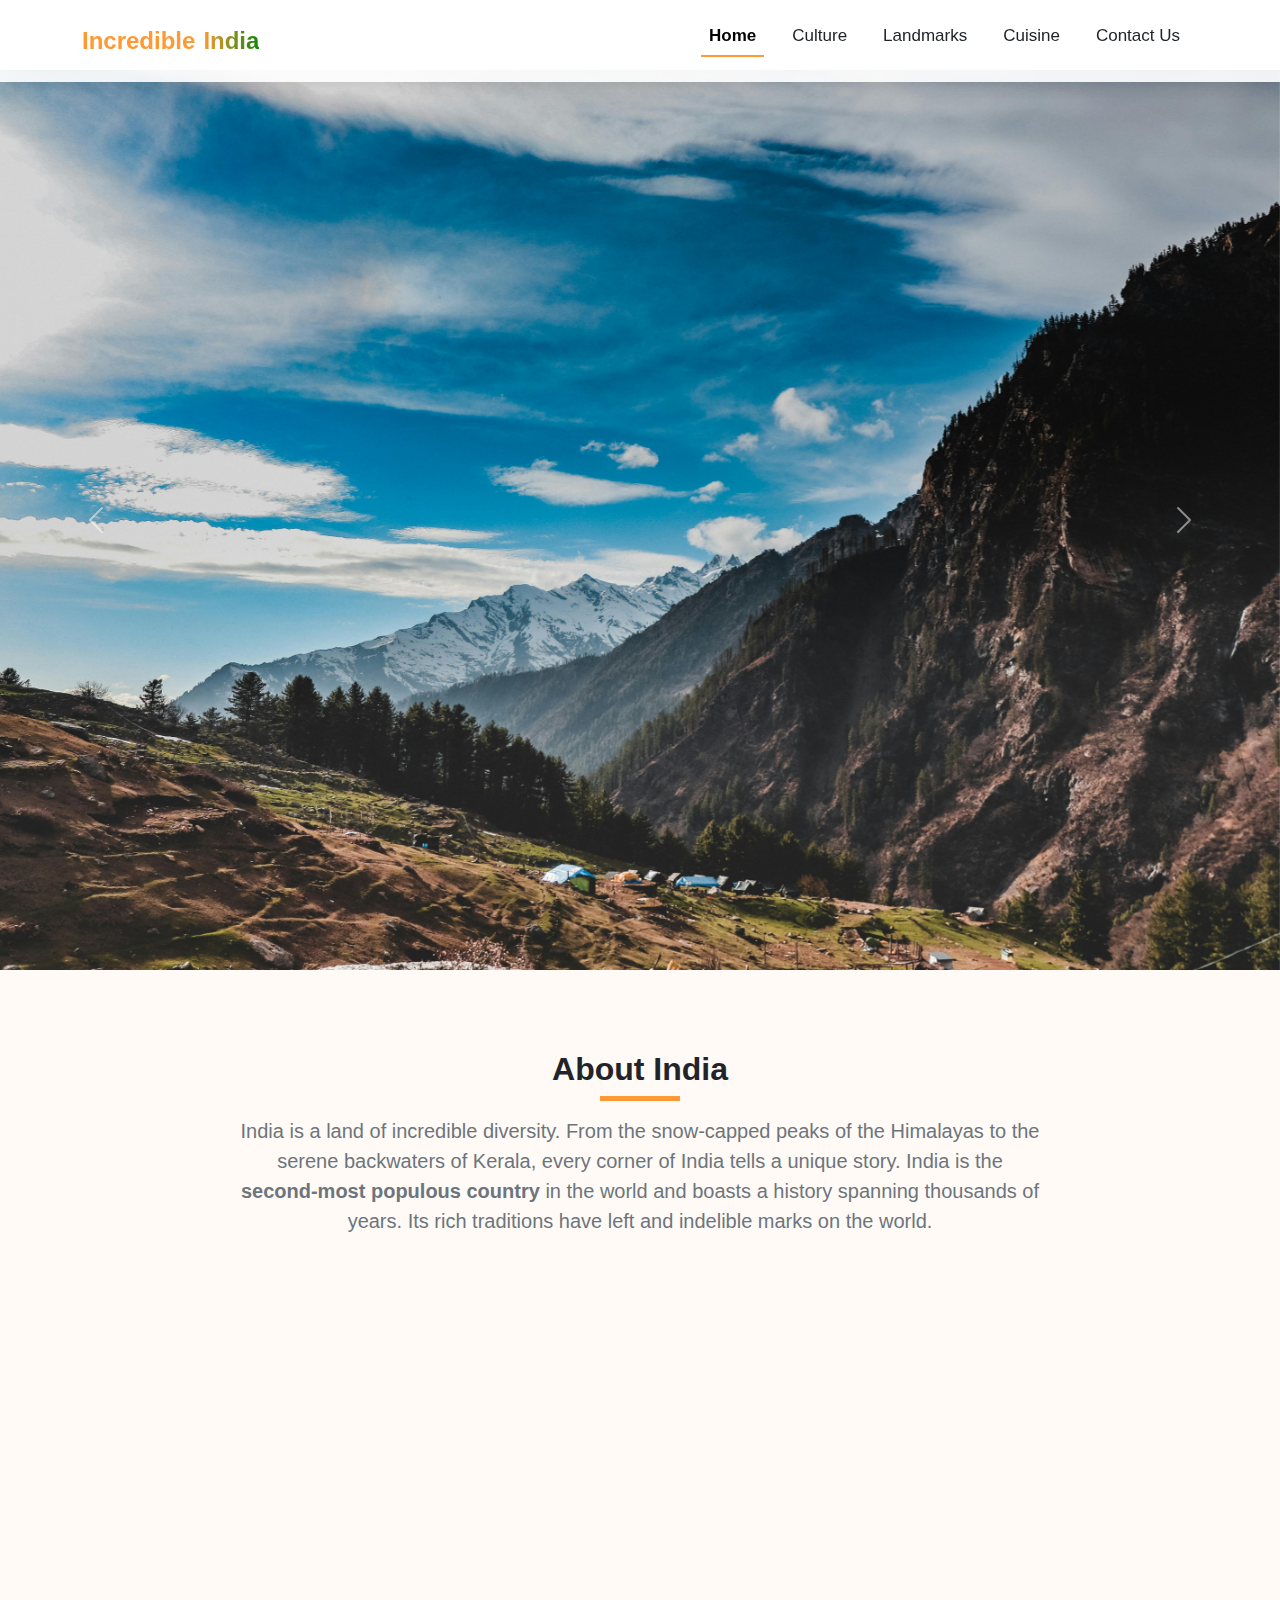
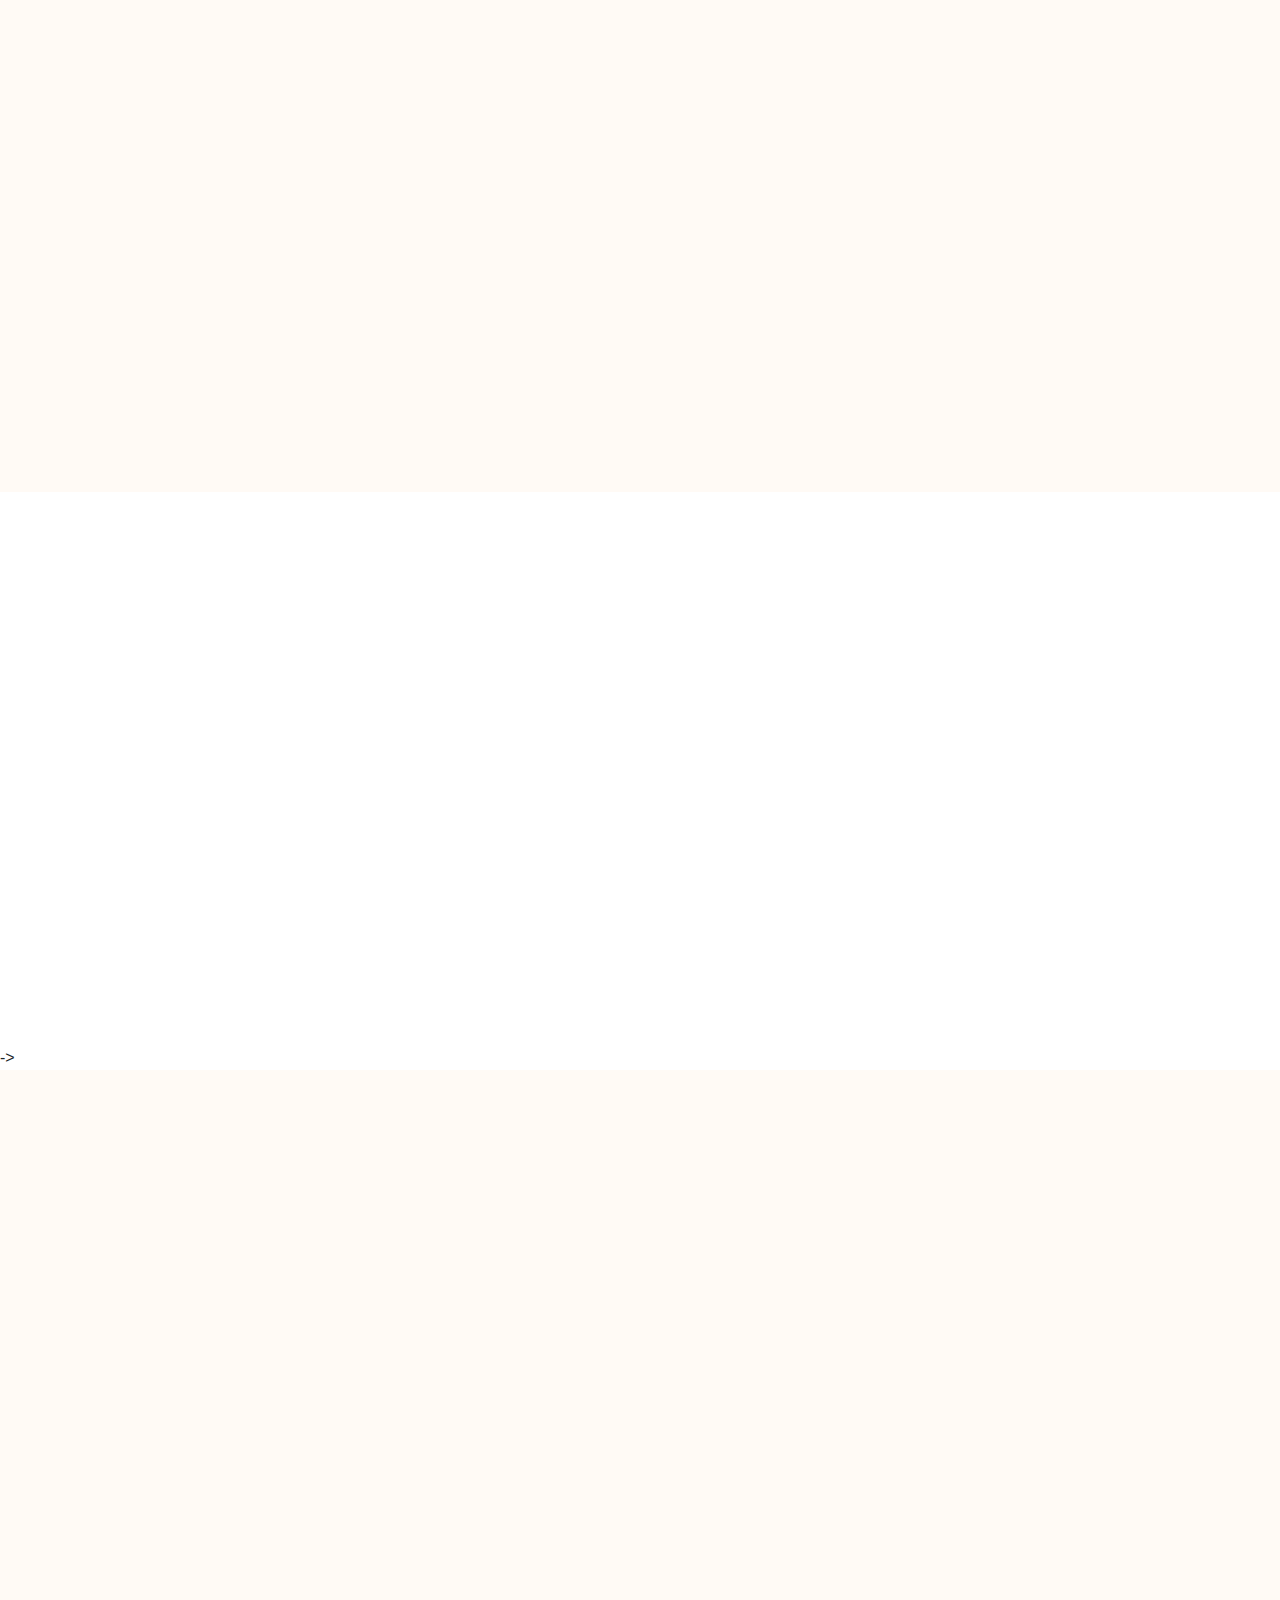
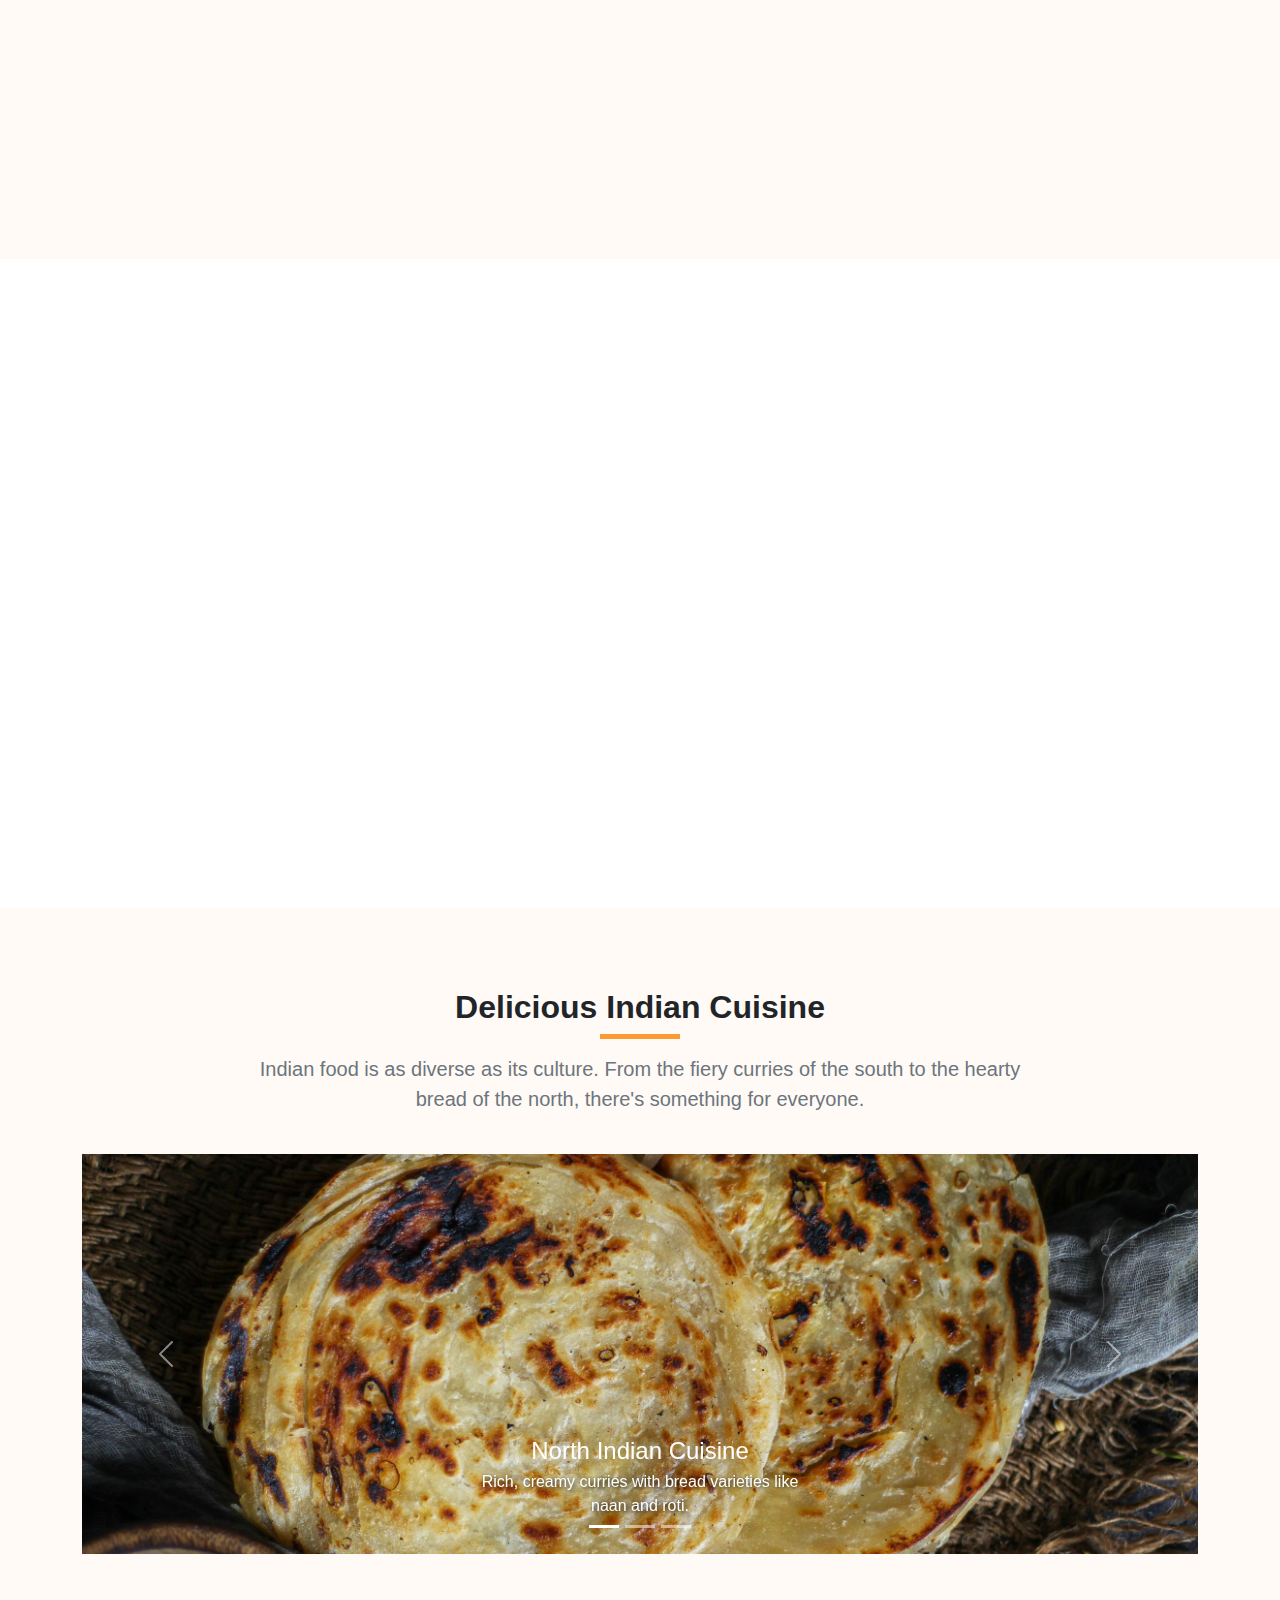
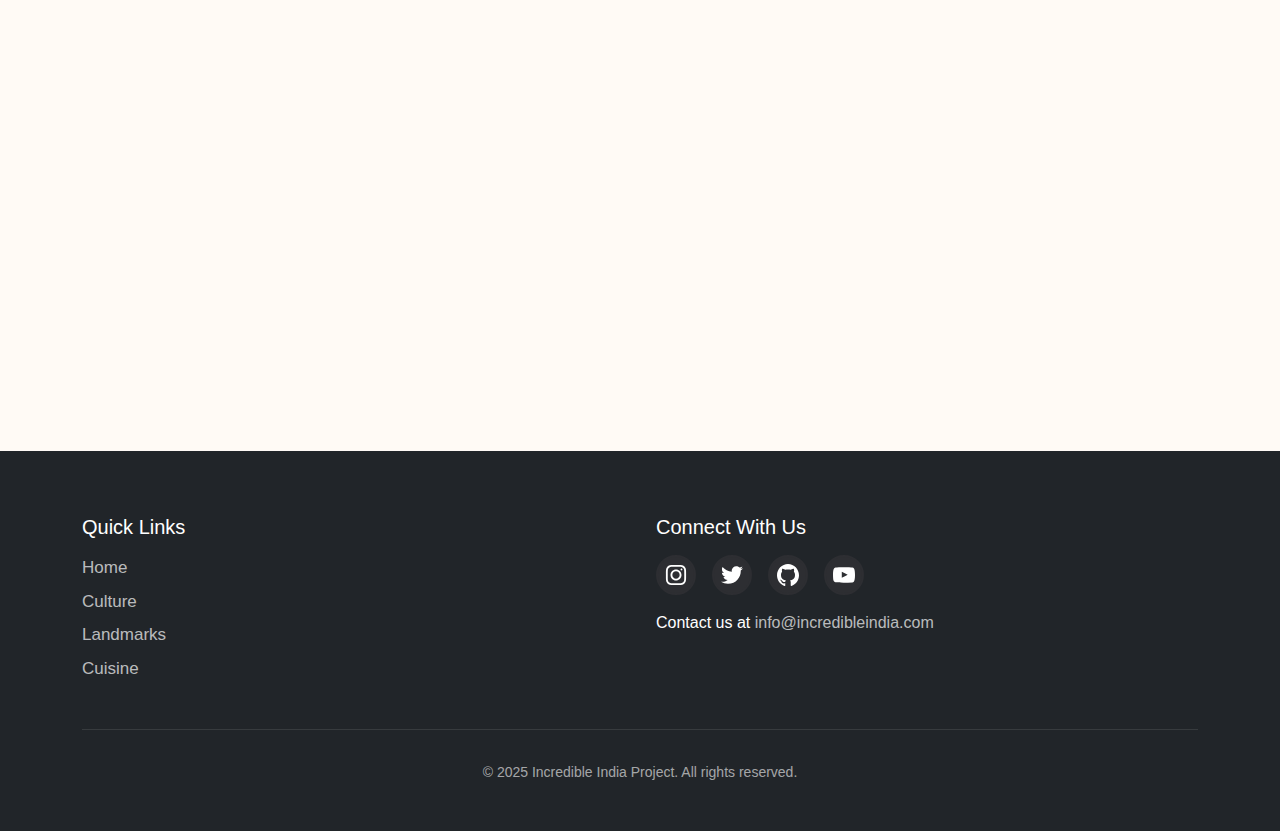
<file: index.html>
<html lang="en">
  <head>
      <meta charset="UTF-8">
      <meta name="viewport" content="width=device-width, initial-scale=1.0">
      <title>Incredible India</title>
      <link href="https://cdn.jsdelivr.net/npm/bootstrap@5.3.0/dist/css/bootstrap.min.css" rel="stylesheet">
      <link rel="stylesheet" href="style.css">
      <link rel="stylesheet" href="https://cdnjs.cloudflare.com/ajax/libs/font-awesome/6.0.0/css/all.min.css">
      
      
  </head>
  <body id="top">
      <nav class="navbar navbar-expand-lg navbar-light fixed-top" id="navbar">
          <div class="container">
              <a class="logo" href="index.html">Incredible <span>India</span></a>
              <button class="navbar-toggler" type="button" data-bs-toggle="collapse" data-bs-target="#navbarNav" aria-controls="navbarNav" aria-expanded="false" aria-label="Toggle navigation">
                  <span class="navbar-toggler-icon"></span>
              </button>
              <div class="collapse navbar-collapse" id="navbarNav">
                  <ul class="navbar-nav ms-auto">
                      <li class="nav-item"><a class="nav-link active" href="index.html">Home</a></li>
                      <li class="nav-item"><a class="nav-link" href="culture.html">Culture</a></li>
                      <li class="nav-item"><a class="nav-link" href="landmarks.html">Landmarks</a></li>
                      <li class="nav-item"><a class="nav-link" href="cuisine.html">Cuisine</a></li>
                      <li class="nav-item"><a class="nav-link" href="contact.html">Contact Us</a></li>
                  </ul>
              </div>
          </div>
      </nav>

 
     <section class="hero" id="hero">
        <div id="heroCarousel" class="carousel slide" data-bs-ride="carousel">
            <div class="carousel-inner">
                <div class="carousel-item active">
                    <img src="./imgs/him2.jpg" class="d-block w-100" alt="" loading="lazy">
                    <div class="carousel-caption fade-in" style="bottom: 30%;">
                        <h1>The Extraordinary</h1>
                        <p>Discover the diversity, beauty and rich heritage of India!</p>
                    </div>
                </div>
                <div class="carousel-item">
                    <img src="./imgs/leh.jpg" class="d-block w-100" alt="leh_india" loading="lazy">
                    <div class="carousel-caption fade-in">
                      <h1>The Extraordinary</h1>
                      <p>Discover the diversity, beauty and rich heritage of India!</p>
                    </div>
                </div>
                <div class="carousel-item">
                    <img src="./imgs/ke.jpg" class="d-block w-100" alt="Kerala_india" loading="lazy">
                    <div class="carousel-caption fade-in">
                      <h1>The Extraordinary</h1>
                      <p>Discover the diversity, beauty and rich heritage of India!</p>
                    </div>
                </div>
            </div>
            <button class="carousel-control-prev" type="button" data-bs-target="#heroCarousel" data-bs-slide="prev">
                <span class="carousel-control-prev-icon" aria-hidden="true"></span>
                <span class="visually-hidden">Previous</span>
            </button>
            <button class="carousel-control-next" type="button" data-bs-target="#heroCarousel" data-bs-slide="next">
                <span class="carousel-control-next-icon" aria-hidden="true"></span>
                <span class="visually-hidden">Next</span>
            </button>
        </div>
    </section>
      <section id="about" class="section section-colored">
          <div class="container">
              <h2 class="section-title">About India</h2>
            

              <p class="section-description">India is a land of incredible diversity. From the snow-capped peaks of the Himalayas to the serene backwaters of Kerala, every corner of India tells a unique story. India is the <strong>second-most populous country</strong> in the world and boasts a history spanning thousands of years. Its rich traditions have left and indelible marks on the world.</p>
          </div>
      </section>
    <section id="about" class="section section-colored">
          <div class="container">
              <div class="row align-items-center">
                  <div class="col-lg-6 mb-4 mb-lg-0">
                      <div class="card border-0 bg-transparent shadow-none slide-up delay-1">
                          <div class="card-body ps-0">
                              <h2 class="mb-4">India</h2>
                              <p class="card-text">A land of cultural and geographical diversity</p>
                              <p class="card-text">"Unity in diversity is not just a slogan in India but a way of life."</p>
                              <p class="card-text">Highlights of India include:</p>
                              <ul class="list-group list-group-flush border-0">
                                  <li class="list-group-item bg-transparent px-0"><strong>Architecture: </strong>Majestic monuments like the Taj Mahal and Red Fort</li>
                                  <li class="list-group-item bg-transparent px-0"><strong>Cuisine: </strong>Diverse flavors from spicy curries to sweet desserts</li>
                                  <li class="list-group-item bg-transparent px-0"><strong>Culture: </strong>Vibrant festivals, classical dances, and colorful attire</li>
                              </ul>
                          </div>
                      </div>
                  </div>
                  <div class="col-lg-6 slide-up delay-2">
                      <div class="card border-0 shadow h-100">
                          <img src="./imgs/india1.jpg" class="card-img-top" alt="Map of India" loading="lazy" style="height:auto; width: 100%;">
                      </div>
                  </div>
              </div>
          </div>
        </section>
      <section class="section">
          <div class="container">
              <div class="row align-items-center">
                  <div class="col-lg-6 order-lg-2 mb-4 mb-lg-0">
                      <div class="card slide-up delay-1">
                          <div class="card-body">
                              <h3 class="card-title">Cultural Heritage</h3>
                              <p class="card-text">Vibrant festivals, classical dances, and colorful attire make India's cultural heritage one of the richest in the world.</p>
                              <a href="culture.html" class="btn btn-primary">Explore Culture</a>
                          </div>
                      </div>
                  </div>
                  <div class="col-lg-6 order-lg-1 slide-up delay-2">
                      <div class="card">
                          <img src="./imgs/cul2.jpg" class="card-img-top" alt="Indian Cultural Dance" loading="lazy" >
                      </div>
                  </div>
              </div>
          </div>
      </section>

->
      <section class="section section-colored">
          <div class="container">
              <h2 class="section-title scale-in">Famous Landmarks</h2>
              <p class="section-description scale-in">India is home to 29 UNESCO World Heritage Sites, making it a paradise for history and architecture enthusiasts.</p>
              <div class="row">
                  <div class="col-md-4 mb-4">
                      <div class="card h-100 slide-up">
                          <img src="./imgs/TAJ.jpg" class="card-img-top" alt="Taj Mahal" loading="lazy">
                          <div class="card-body">
                              <h3 class="card-title">Taj Mahal</h3>
                              <p class="card-text">The Taj Mahal, a symbol of eternal love built by Emperor Shah Jahan in memory of his wife Mumtaz Mahal.</p>
                          </div>
                      </div>
                  </div>
                  <div class="col-md-4 mb-4">
                      <div class="card h-100 slide-up delay-1">
                          <img src="./imgs/qutub.jpg" class="card-img-top" alt="Qutub Minar" loading="lazy">
                          <div class="card-body">
                              <h3 class="card-title">Qutub Minar</h3>
                              <p class="card-text">The Qutub Minar, a towering masterpiece of Mughal architecture standing at 73 meters tall.</p>
                          </div>
                      </div>
                  </div>
                  <div class="col-md-4 mb-4">
                      <div class="card h-100 slide-up delay-2 d-flex">
                          <div class="card-body d-flex flex-column justify-content-center">
                              <p class="card-text">Don't miss exploring the intricate carvings, towering minarets, and breathtaking landscapes!</p>
                              <a href="landmarks.html" class="btn btn-primary mt-auto">Explore Famous Landmarks</a>
                          </div>
                      </div>
                  </div>
              </div>
          </div>
      </section>


      <section class="section">
          <div class="container">
              <h2 class="section-title rotate-in">Indian Culture</h2>
              <p class="section-description rotate-in">India's <strong>cultural heritage</strong> is a blend of various traditions, languages, and religions. Each region has its unique identity and traditions that are celebrated through festivals and daily life.</p>
              <div class="row">
                  <div class="col-md-4 mb-4">
                      <div class="card culture-card h-100 slide-up">
                          <img src="./imgs/kath.jpg" alt="Classical Dances" loading="lazy">
                          <div class="card-img-overlay">
                              <h3 class="card-title text-white">Classical Dances</h3>
                              <p class="card-text text-white">Bharatnatyam, Kathak, and Odissi are some of the most celebrated classical dance forms.</p>
                          </div>
                      </div>
                  </div>
                  <div class="col-md-4 mb-4">
                      <div class="card culture-card h-100 slide-up delay-1">
                          <img src="./imgs/sitar.jpg" alt="Music" loading="lazy">
                          <div class="card-img-overlay">
                              <h3 class="card-title text-white">Music</h3>
                              <p class="card-text text-white">Traditional instruments like the sitar, tabla, and Veena create the soul-stirring sounds of Indian music.</p>
                          </div>
                      </div>
                  </div>
                  <div class="col-md-4 mb-4">
                      <div class="card culture-card h-100 slide-up delay-2">
                          <img src="./imgs/fes.jpg" alt="Festivals" loading="lazy">
                          <div class="card-img-overlay">
                              <h3 class="card-title text-white">Festivals</h3>
                              <p class="card-text text-white">Diwali, Holi, Eid, and Christmas bring people together in celebration and joy.</p>
                          </div>
                      </div>
                  </div>
              </div>
          </div>
      </section>


      <section class="section section-colored">
          <div class="container">
              <h2 class="section-title">Delicious Indian Cuisine</h2>
              <p class="section-description">Indian food is as diverse as its culture. From the fiery curries of the south to the hearty bread of the north, there's something for everyone.</p>
<div id="cuisineCarousel" class="carousel slide mb-3" data-bs-ride="carousel" style="height: 400px;">
    <div class="carousel-indicators">
        <button type="button" data-bs-target="#cuisineCarousel" data-bs-slide-to="0" class="active" aria-current="true" aria-label="Slide 1"></button>
        <button type="button" data-bs-target="#cuisineCarousel" data-bs-slide-to="1" aria-label="Slide 2"></button>
        <button type="button" data-bs-target="#cuisineCarousel" data-bs-slide-to="2" aria-label="Slide 3"></button>
    </div>
    <div class="carousel-inner">
        <div class="carousel-item active">
            <img src="./imgs/naan.jpg" class="d-block w-100" alt="North Indian Cuisine" loading="lazy">
            <div class="carousel-caption d-none d-md-block">
                <h3>North Indian Cuisine</h3>
                <p>Rich, creamy curries with bread varieties like naan and roti.</p>
            </div>
        </div>
        <div class="carousel-item">
            <img src="./imgs/idli.jpg" class="d-block w-100" alt="South Indian Cuisine" loading="lazy">
            <div class="carousel-caption d-none d-md-block">
                <h3>South Indian Cuisine</h3>
                <p>Rice-based dishes with coconut and spices, including dosas and idlis.</p>
            </div>
        </div>
        <div class="carousel-item">
            <img src="./imgs/vadapav.jpg" class="d-block w-100" alt="Indian Street Food" loading="lazy">
            <div class="carousel-caption d-none d-md-block">
                <h3>Street Food</h3>
                <p>Vibrant, flavorful quick bites that are the heart of Indian culinary experiences.</p>
            </div>
        </div>
    </div>
    <button class="carousel-control-prev" type="button" data-bs-target="#cuisineCarousel" data-bs-slide="prev">
        <span class="carousel-control-prev-icon" aria-hidden="true"></span>
        <span class="visually-hidden">Previous</span>
    </button>
    <button class="carousel-control-next" type="button" data-bs-target="#cuisineCarousel" data-bs-slide="next">
        <span class="carousel-control-next-icon" aria-hidden="true"></span>
        <span class="visually-hidden">Next</span>
    </button>
</div>
              <div class="row">
                  <div class="col-md-4 mb-4">
                      <div class="card h-100 slide-up">
                          <div class="card-img-wrapper" style="height: 0; padding-bottom: 56.25%; position: relative; overflow: hidden;">
                              <img src="./imgs/nan.jpg" class="card-img-top" alt="North Indian Dish" loading="lazy" style="position: absolute; top: 0; left: 0; width: 100%; height: 100%; object-fit: cover;">
                          </div>
                          <div class="card-body">
                              <h3 class="card-title">North Indian</h3>
                              <p class="card-text">Butter chicken, naan, and paneer tikka represent the rich flavors of North India.</p>
                          </div>
                      </div>
                  </div>
                  <div class="col-md-4 mb-4">
                      <div class="card h-100 slide-up delay-1">
                          <div class="card-img-wrapper" style="height: 0; padding-bottom: 56.25%; position: relative; overflow: hidden;">
                              <img src="./imgs/dosa.jpg" class="card-img-top" alt="South Indian Dish" loading="lazy" style="position: absolute; top: 0; left: 0; width: 100%; height: 100%; object-fit: cover;">
                          </div>
                          <div class="card-body">
                              <h3 class="card-title">South Indian</h3>
                              <p class="card-text">Dosa, idli, and sambhar offer light, flavorful alternatives with unique spice blends.</p>
                          </div>
                      </div>
                  </div>
                  <div class="col-md-4 mb-4">
                      <div class="card h-100 slide-up delay-2">
                          <div class="card-img-wrapper" style="height: 0; padding-bottom: 56.25%; position: relative; overflow: hidden;">
                              <img src="./imgs/pani.jpg" class="card-img-top" alt="Indian Street Food Dish" loading="lazy" style="position: absolute; top: 0; left: 0; width: 100%; height: 100%; object-fit: cover;">
                          </div>
                          <div class="card-body">
                              <h3 class="card-title">Street Food</h3>
                              <p class="card-text">Pani puri, chaat, and vada pav showcase India's vibrant street food culture.</p>
                          </div>
                      </div>
                  </div>
              </div>
          </div>
      </section>
      <footer class="footer">
          <div class="container">
              <div class="footer-grid">
          
                  
                  <div class="footer-links">
                      <h4>Quick Links</h4>
                      <ul>
                          <li><a href="index.html">Home</a></li>
                          <li><a href="culture.html">Culture</a></li>
                          <li><a href="landmarks.html">Landmarks</a></li>
                          <li><a href="Cuisine.html">Cuisine</a></li>
                      </ul>
                  </div>
                  <div class="footer-links">
                      <h4>Connect With Us</h4>
                      <div class="button-container">
                          <button class="button flex-center">
                            <svg
                              xmlns="http://www.w3.org/2000/svg"
                              fill="none"
                              width="22px"
                              class="btn-svg"
                              viewBox="0 0 24 24"
                            >
                              <g stroke-width="0" id="SVGRepo_bgCarrier"></g>
                              <g
                                stroke-linejoin="round"
                                stroke-linecap="round"
                                id="SVGRepo_tracerCarrier"
                              ></g>
                              <g id="SVGRepo_iconCarrier">
                                <path
                                  fill="#fff"
                                  d="M12 18C15.3137 18 18 15.3137 18 12C18 8.68629 15.3137 6 12 6C8.68629 6 6 8.68629 6 12C6 15.3137 8.68629 18 12 18ZM12 16C14.2091 16 16 14.2091 16 12C16 9.79086 14.2091 8 12 8C9.79086 8 8 9.79086 8 12C8 14.2091 9.79086 16 12 16Z"
                                  clip-rule="evenodd"
                                  fill-rule="evenodd"
                                ></path>
                                <path
                                  fill="#fff"
                                  d="M18 5C17.4477 5 17 5.44772 17 6C17 6.55228 17.4477 7 18 7C18.5523 7 19 6.55228 19 6C19 5.44772 18.5523 5 18 5Z"
                                ></path>
                                <path
                                  fill="#fff"
                                  d="M1.65396 4.27606C1 5.55953 1 7.23969 1 10.6V13.4C1 16.7603 1 18.4405 1.65396 19.7239C2.2292 20.8529 3.14708 21.7708 4.27606 22.346C5.55953 23 7.23969 23 10.6 23H13.4C16.7603 23 18.4405 23 19.7239 22.346C20.8529 21.7708 21.7708 20.8529 22.346 19.7239C23 18.4405 23 16.7603 23 13.4V10.6C23 7.23969 23 5.55953 22.346 4.27606C21.7708 3.14708 20.8529 2.2292 19.7239 1.65396C18.4405 1 16.7603 1 13.4 1H10.6C7.23969 1 5.55953 1 4.27606 1.65396C3.14708 2.2292 2.2292 3.14708 1.65396 4.27606ZM13.4 3H10.6C8.88684 3 7.72225 3.00156 6.82208 3.0751C5.94524 3.14674 5.49684 3.27659 5.18404 3.43597C4.43139 3.81947 3.81947 4.43139 3.43597 5.18404C3.27659 5.49684 3.14674 5.94524 3.0751 6.82208C3.00156 7.72225 3 8.88684 3 10.6V13.4C3 15.1132 3.00156 16.2777 3.0751 17.1779C3.14674 18.0548 3.27659 18.5032 3.43597 18.816C3.81947 19.5686 4.43139 20.1805 5.18404 20.564C5.49684 20.7234 5.94524 20.8533 6.82208 20.9249C7.72225 20.9984 8.88684 21 10.6 21H13.4C15.1132 21 16.2777 20.9984 17.1779 20.9249C18.0548 20.8533 18.5032 20.7234 18.816 20.564C19.5686 20.1805 20.1805 19.5686 20.564 18.816C20.7234 18.5032 20.8533 18.0548 20.9249 17.1779C20.9984 16.2777 21 15.1132 21 13.4V10.6C21 8.88684 20.9984 7.72225 20.9249 6.82208C20.8533 5.94524 20.7234 5.49684 20.564 5.18404C20.1805 4.43139 19.5686 3.81947 18.816 3.43597C18.5032 3.27659 18.0548 3.14674 17.1779 3.0751C16.2777 3.00156 15.1132 3 13.4 3Z"
                                  clip-rule="evenodd"
                                  fill-rule="evenodd"
                                ></path>
                              </g>
                            </svg>
                          </button>
                          <button class="button flex-center">
                            <svg
                              viewBox="0 -2 20 20"
                              width="22px"
                              class="btn-svg"
                              version="1.1"
                              xmlns="http://www.w3.org/2000/svg"
                              xmlns:xlink="http://www.w3.org/1999/xlink"
                              fill="#fff"
                            >
                              <g id="SVGRepo_bgCarrier" stroke-width="0"></g>
                              <g
                                id="SVGRepo_tracerCarrier"
                                stroke-linecap="round"
                                stroke-linejoin="round"
                              ></g>
                              <g id="SVGRepo_iconCarrier">
                                <title>twitter [#154]</title>
                                <desc>Created with Sketch.</desc>
                                <defs></defs>
                                <g
                                  id="Page-1"
                                  stroke="none"
                                  stroke-width="1"
                                  fill="none"
                                  fill-rule="evenodd"
                                >
                                  <g
                                    id="Dribbble-Light-Preview"
                                    transform="translate(-60.000000, -7521.000000)"
                                    fill="#fff"
                                  >
                                    <g id="icons" transform="translate(56.000000, 160.000000)">
                                      <path
                                        d="M10.29,7377 C17.837,7377 21.965,7370.84365 21.965,7365.50546 C21.965,7365.33021 21.965,7365.15595 21.953,7364.98267 C22.756,7364.41163 23.449,7363.70276 24,7362.8915 C23.252,7363.21837 22.457,7363.433 21.644,7363.52751 C22.5,7363.02244 23.141,7362.2289 23.448,7361.2926 C22.642,7361.76321 21.761,7362.095 20.842,7362.27321 C19.288,7360.64674 16.689,7360.56798 15.036,7362.09796 C13.971,7363.08447 13.518,7364.55538 13.849,7365.95835 C10.55,7365.79492 7.476,7364.261 5.392,7361.73762 C4.303,7363.58363 4.86,7365.94457 6.663,7367.12996 C6.01,7367.11125 5.371,7366.93797 4.8,7366.62489 L4.8,7366.67608 C4.801,7368.5989 6.178,7370.2549 8.092,7370.63591 C7.488,7370.79836 6.854,7370.82199 6.24,7370.70483 C6.777,7372.35099 8.318,7373.47829 10.073,7373.51078 C8.62,7374.63513 6.825,7375.24554 4.977,7375.24358 C4.651,7375.24259 4.325,7375.22388 4,7375.18549 C5.877,7376.37088 8.06,7377 10.29,7376.99705"
                                        id="twitter-[#154]"
                                      ></path>
                                    </g>
                                  </g>
                                </g>
                              </g>
                            </svg>
                          </button>
                          <button class="button flex-center">
                            <svg
                              stroke="#fff"
                              fill="#fff"
                              xmlns:xlink="http://www.w3.org/1999/xlink"
                              xmlns="http://www.w3.org/2000/svg"
                              version="1.1"
                              class="btn-svg"
                              width="22px"
                              viewBox="0 0 20 20"
                            >
                              <g stroke-width="0" id="SVGRepo_bgCarrier"></g>
                              <g
                                stroke-linejoin="round"
                                stroke-linecap="round"
                                id="SVGRepo_tracerCarrier"
                              ></g>
                              <g id="SVGRepo_iconCarrier">
                                <title>github [#fff142]</title>
                                <desc>Created with Sketch.</desc>
                                <defs></defs>
                                <g
                                  fill-rule="evenodd"
                                  fill="none"
                                  stroke-width="1"
                                  stroke="none"
                                  id="Page-1"
                                >
                                  <g
                                    fill="#fff"
                                    transform="translate(-140.000000, -7559.000000)"
                                    id="Dribbble-Light-Preview"
                                  >
                                    <g transform="translate(56.000000, 160.000000)" id="icons">
                                      <path
                                        id="github-[#fff142]"
                                        d="M94,7399 C99.523,7399 104,7403.59 104,7409.253 C104,7413.782 101.138,7417.624 97.167,7418.981 C96.66,7419.082 96.48,7418.762 96.48,7418.489 C96.48,7418.151 96.492,7417.047 96.492,7415.675 C96.492,7414.719 96.172,7414.095 95.813,7413.777 C98.04,7413.523 100.38,7412.656 100.38,7408.718 C100.38,7407.598 99.992,7406.684 99.35,7405.966 C99.454,7405.707 99.797,7404.664 99.252,7403.252 C99.252,7403.252 98.414,7402.977 96.505,7404.303 C95.706,7404.076 94.85,7403.962 94,7403.958 C93.15,7403.962 92.295,7404.076 91.497,7404.303 C89.586,7402.977 88.746,7403.252 88.746,7403.252 C88.203,7404.664 88.546,7405.707 88.649,7405.966 C88.01,7406.684 87.619,7407.598 87.619,7408.718 C87.619,7412.646 89.954,7413.526 92.175,7413.785 C91.889,7414.041 91.63,7414.493 91.54,7415.156 C90.97,7415.418 89.522,7415.871 88.63,7414.304 C88.63,7414.304 88.101,7413.319 87.097,7413.247 C87.097,7413.247 86.122,7413.234 87.029,7413.87 C87.029,7413.87 87.684,7414.185 88.139,7415.37 C88.139,7415.37 88.726,7417.2 91.508,7416.58 C91.513,7417.437 91.522,7418.245 91.522,7418.489 C91.522,7418.76 91.338,7419.077 90.839,7418.982 C86.865,7417.627 84,7413.783 84,7409.253 C84,7403.59 88.478,7399 94,7399"
                                      ></path>
                                    </g>
                                  </g>
                                </g>
                              </g>
                            </svg>
                          </button>
                          <button class="button flex-center">
                            <svg
                              viewBox="0 -3 20 20"
                              width="22px"
                              class="btn-svg"
                              version="1.1"
                              xmlns="http://www.w3.org/2000/svg"
                              xmlns:xlink="http://www.w3.org/1999/xlink"
                              fill="#fff"
                              stroke="#fff"
                            >
                              <g id="SVGRepo_bgCarrier" stroke-width="0"></g>
                              <g
                                id="SVGRepo_tracerCarrier"
                                stroke-linecap="round"
                                stroke-linejoin="round"
                              ></g>
                              <g id="SVGRepo_iconCarrier">
                                <title>youtube [#fff168]</title>
                                <desc>Created with Sketch.</desc>
                                <defs></defs>
                                <g
                                  id="Page-1"
                                  stroke="none"
                                  stroke-width="1"
                                  fill="none"
                                  fill-rule="evenodd"
                                >
                                  <g
                                    id="Dribbble-Light-Preview"
                                    transform="translate(-300.000000, -7442.000000)"
                                    fill="#fff"
                                  >
                                    <g id="icons" transform="translate(56.000000, 160.000000)">
                                      <path
                                        d="M251.988432,7291.58588 L251.988432,7285.97425 C253.980638,7286.91168 255.523602,7287.8172 257.348463,7288.79353 C255.843351,7289.62824 253.980638,7290.56468 251.988432,7291.58588 M263.090998,7283.18289 C262.747343,7282.73013 262.161634,7282.37809 261.538073,7282.26141 C259.705243,7281.91336 248.270974,7281.91237 246.439141,7282.26141 C245.939097,7282.35515 245.493839,7282.58153 245.111335,7282.93357 C243.49964,7284.42947 244.004664,7292.45151 244.393145,7293.75096 C244.556505,7294.31342 244.767679,7294.71931 245.033639,7294.98558 C245.376298,7295.33761 245.845463,7295.57995 246.384355,7295.68865 C247.893451,7296.0008 255.668037,7296.17532 261.506198,7295.73552 C262.044094,7295.64178 262.520231,7295.39147 262.895762,7295.02447 C264.385932,7293.53455 264.28433,7285.06174 263.090998,7283.18289"
                                        id="youtube-[#fff168]"
                                      ></path>
                                    </g>
                                  </g>
                                </g>
                              </g>
                            </svg>
                          </button>
                        </div>
                        
                      <p class="mt-3">Contact us at <a href="mailto:info@incredibleindia.com">info@incredibleindia.com</a></p>
                  </div>
              </div>
              
              <div class="footer-bottom">
                  <p>&copy; 2025 Incredible India Project. All rights reserved.</p>
              </div>
          </div>
      </footer>
      <script src="https://cdn.jsdelivr.net/npm/bootstrap@5.3.0/dist/js/bootstrap.bundle.min.js"></script>

      <script>
          window.addEventListener('scroll', function() {
              if (window.scrollY > 50) {
                  document.getElementById('navbar').classList.add('scrolled');
              } else {
                  document.getElementById('navbar').classList.remove('scrolled');
              }
          });
          
          document.addEventListener('DOMContentLoaded', function() {
              const observer = new IntersectionObserver((entries) => {
                  entries.forEach(entry => {
                      if (entry.isIntersecting) {
                          entry.target.style.animationPlayState = 'running';
                      }
                  });
              }, { threshold: 0.1 });
              
              document.querySelectorAll('.fade-in, .slide-up, .scale-in, .rotate-in').forEach(el => {
                  el.style.animationPlayState = 'paused';
                  observer.observe(el);
              });
              
              const tooltipTriggerList = [].slice.call(document.querySelectorAll('[data-bs-toggle="tooltip"]'));
              tooltipTriggerList.map(function (tooltipTriggerEl) {
                  return new bootstrap.Tooltip(tooltipTriggerEl);
              });
          });
      </script>
  </body>
  </html>
</file>
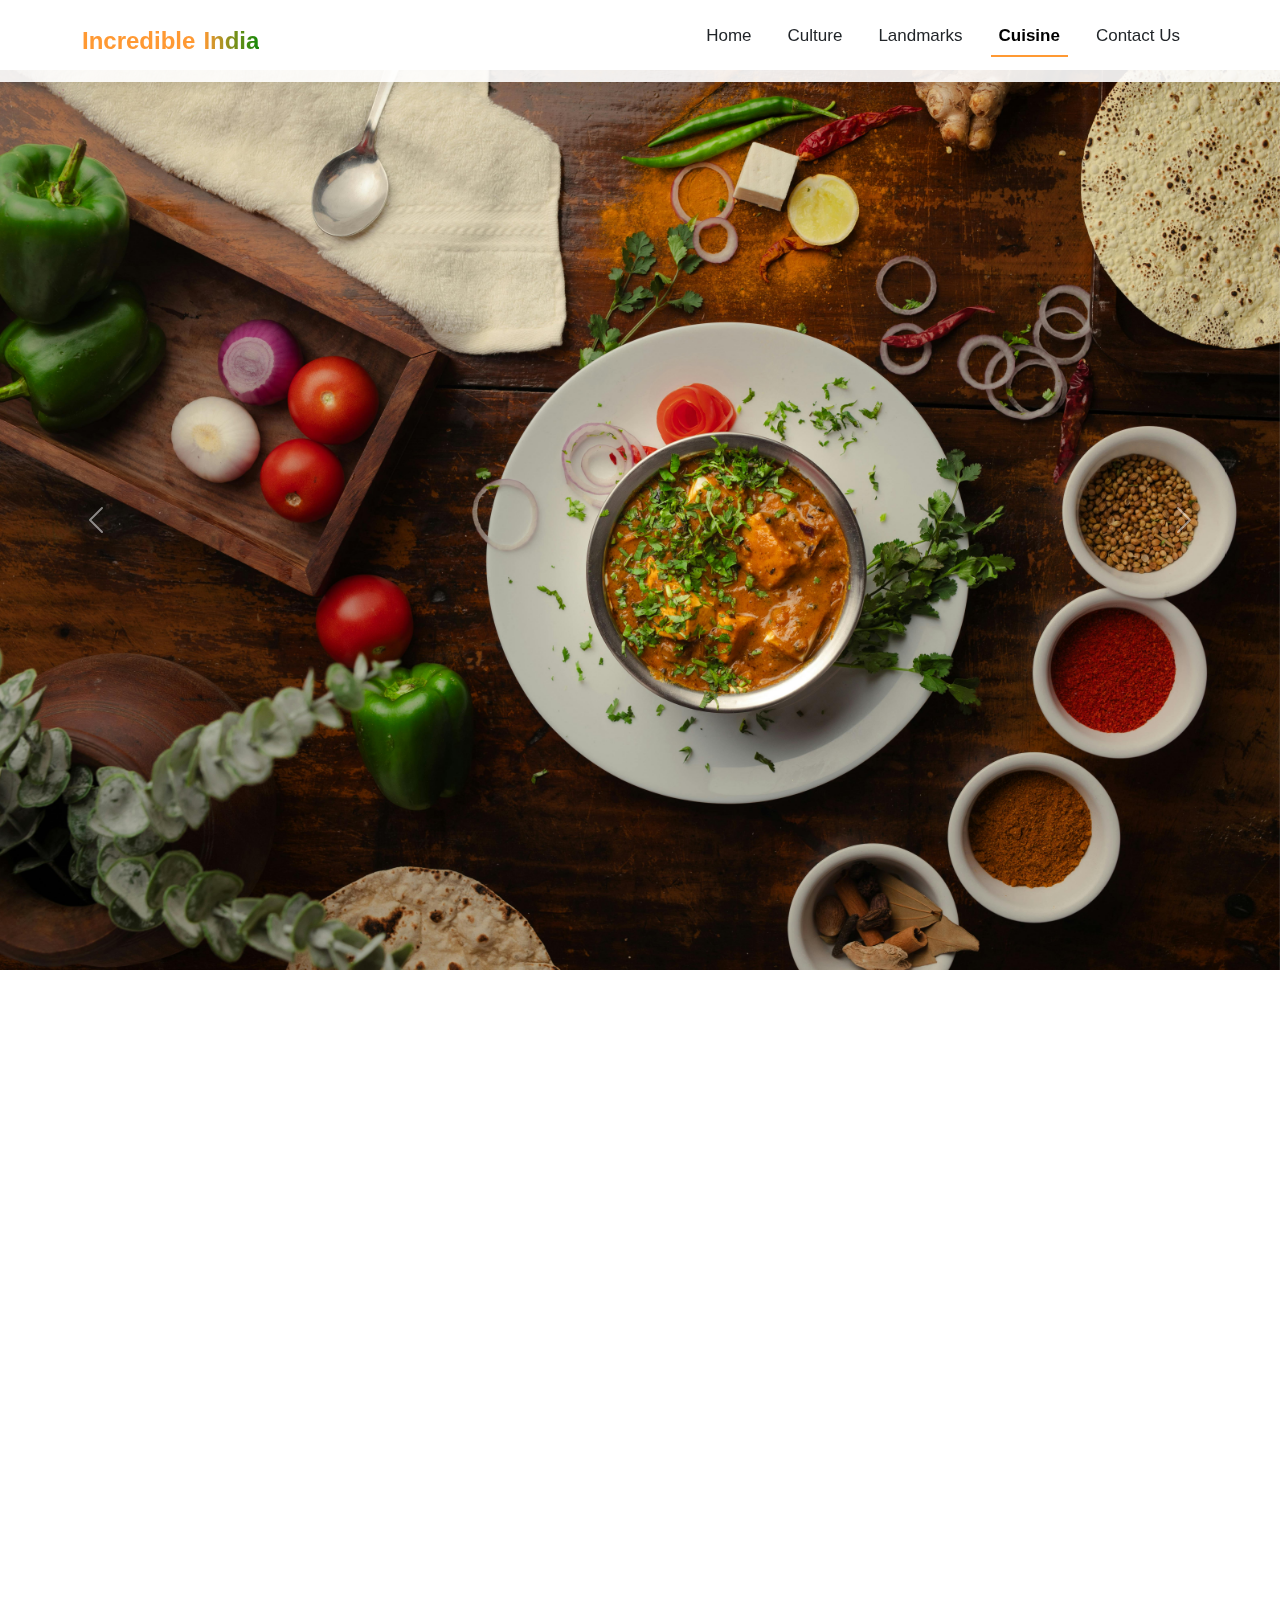
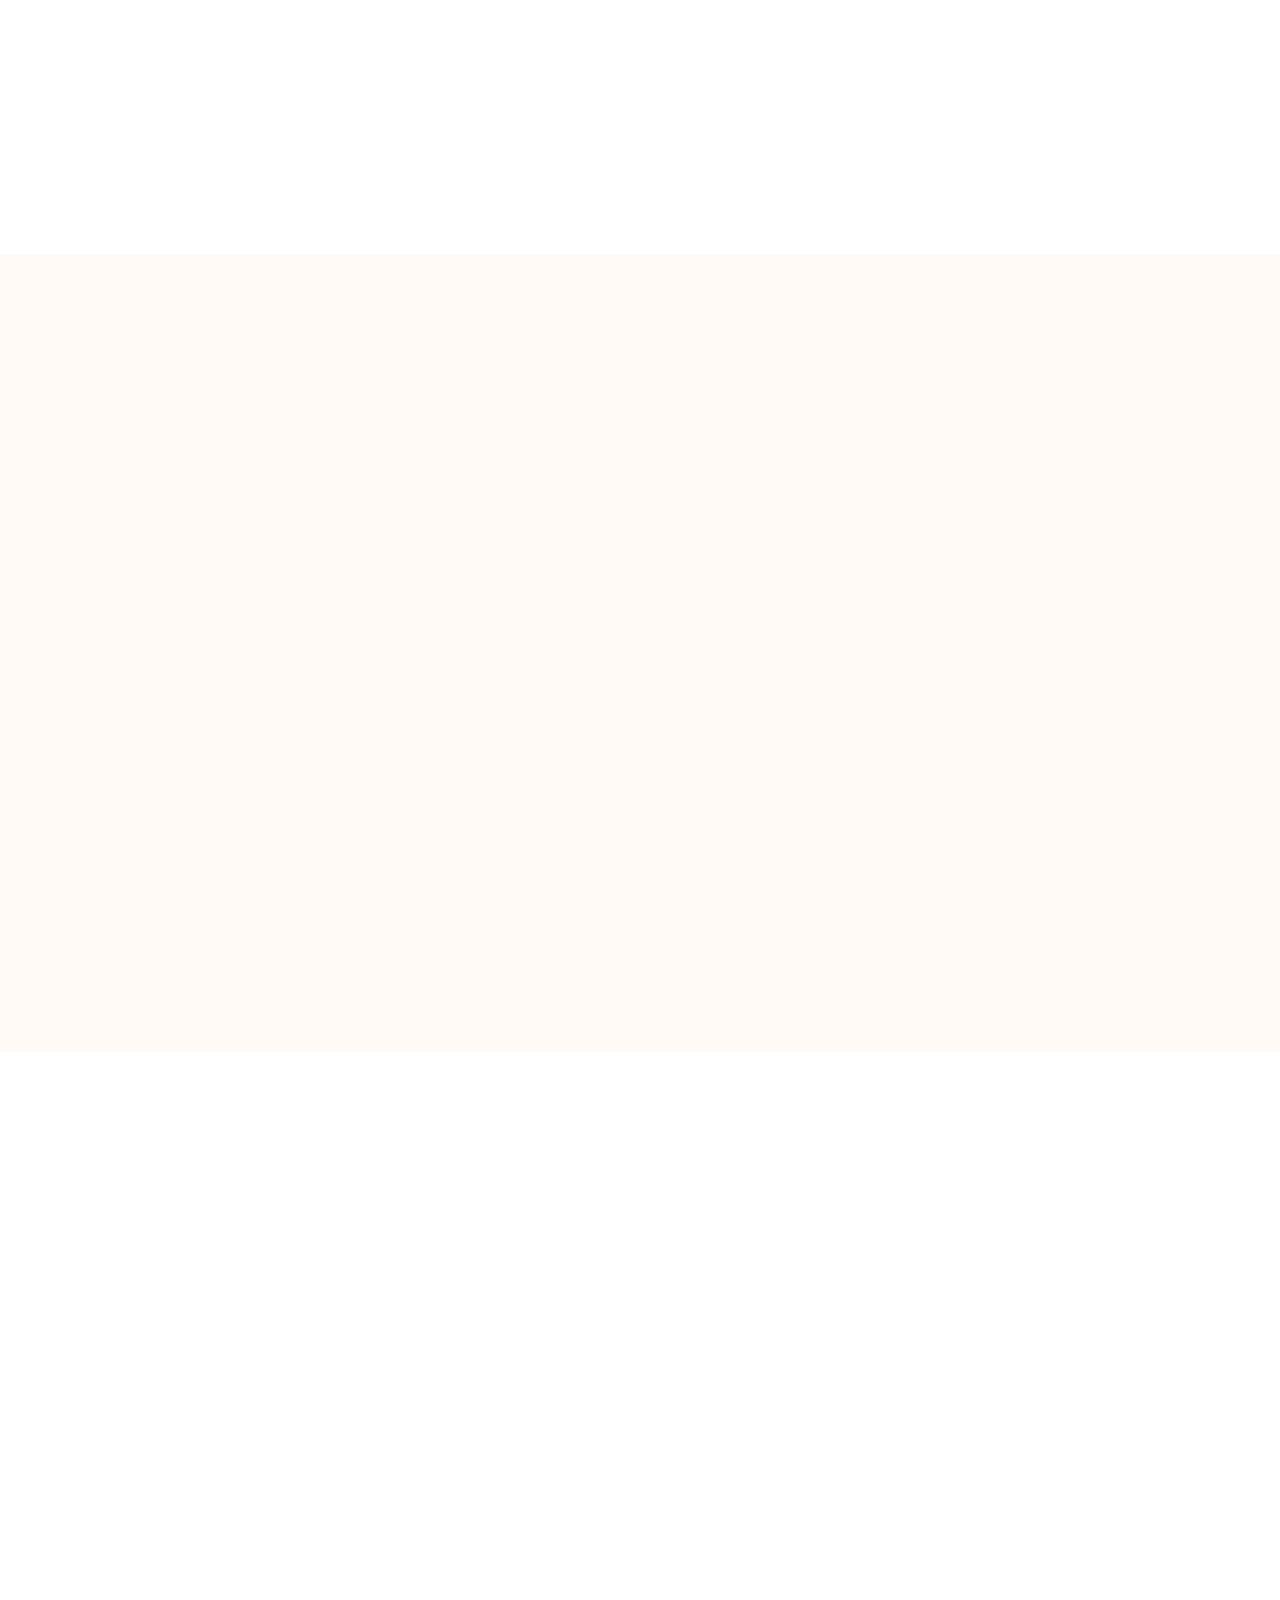
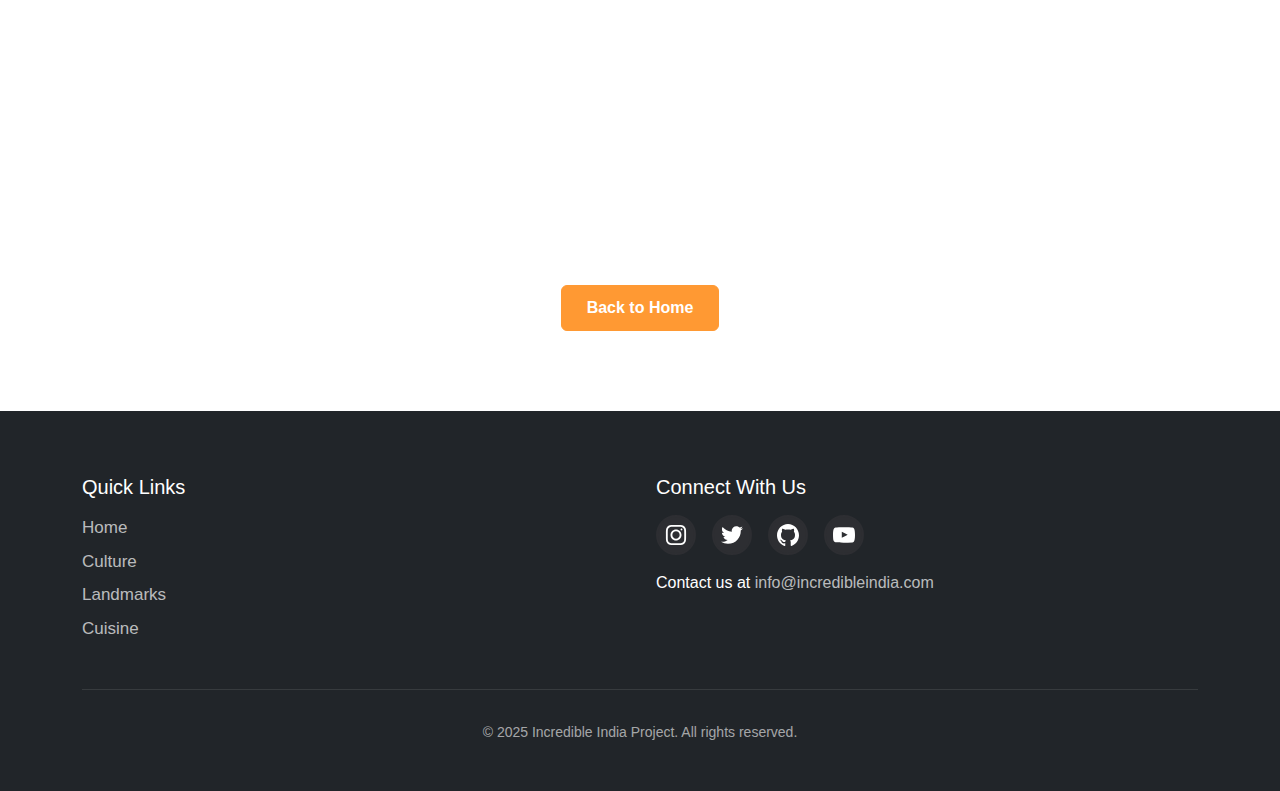
<file: cuisine.html>
<html>
<head>
    <meta charset="UTF-8">
    <meta name="viewport" content="width=device-width, initial-scale=1.0">
    <meta name="description" content="Experience the essence of India through a revolutionary digital journey exploring its majestic landscapes, vibrant culture, architectural marvels, and culinary treasures.">
    <title>Indian Cuisine | Incredible India</title>
    
 
    <link href="https://cdn.jsdelivr.net/npm/bootstrap@5.3.0/dist/css/bootstrap.min.css" rel="stylesheet">
    
 
    <link rel="stylesheet" href="https://cdnjs.cloudflare.com/ajax/libs/font-awesome/6.0.0/css/all.min.css">
    
    <link rel="stylesheet" href="style.css">
</head>
<body id="top">
 
    <nav class="navbar navbar-expand-lg navbar-light fixed-top" id="navbar">
        <div class="container">
            <a class="logo" href="index.html">Incredible <span>India</span></a>
            <button class="navbar-toggler" type="button" data-bs-toggle="collapse" data-bs-target="#navbarNav" aria-controls="navbarNav" aria-expanded="false" aria-label="Toggle navigation">
                <span class="navbar-toggler-icon"></span>
            </button>
            <div class="collapse navbar-collapse" id="navbarNav">
                <ul class="navbar-nav ms-auto">
                    <li class="nav-item"><a class="nav-link" href="index.html">Home</a></li>
                    <li class="nav-item"><a class="nav-link" href="culture.html">Culture</a></li>
                    <li class="nav-item"><a class="nav-link" href="landmarks.html">Landmarks</a></li>
                    <li class="nav-item"><a class="nav-link active" href="cuisine.html">Cuisine</a></li>
                    <li class="nav-item"><a class="nav-link" href="contact.html">Contact Us</a></li>
                </ul>
            </div>
        </div>
    </nav>

 
    <section class="hero" id="hero">
        <div id="heroCarousel" class="carousel slide" data-bs-ride="carousel">
            <div class="carousel-inner">
                <div class="carousel-item active">
                    <img src="./imgs/cui4.jpg" class="d-block w-100" alt="Taj Mahal" loading="lazy">
                    <div class="carousel-caption fade-in">
                      <h1>Popular Indian Dishes</h1>
                      <p>Explore the flavors of India through its diverse and rich culinary tradition!</p>
                    </div>
                </div>
                <div class="carousel-item">
                    <img src="./imgs/cui2.jpg" class="d-block w-100" alt="Red Fort" loading="lazy">
                    <div class="carousel-caption fade-in">
                      <h1>Popular Indian Dishes</h1>
                      <p>Explore the flavors of India through its diverse and rich culinary tradition!</p>
                    </div>
                </div>
                <div class="carousel-item">
                    <img src="./imgs/cui6.jpg" class="d-block w-100" alt="Floating Post Office" loading="lazy">
                    <div class="carousel-caption fade-in">
                      <h1>Popular Indian Dishes</h1>
                      <p>Explore the flavors of India through its diverse and rich culinary tradition!</p>
                    </div>
                </div>
            </div>
            <button class="carousel-control-prev" type="button" data-bs-target="#heroCarousel" data-bs-slide="prev">
                <span class="carousel-control-prev-icon" aria-hidden="true"></span>
                <span class="visually-hidden">Previous</span>
            </button>
            <button class="carousel-control-next" type="button" data-bs-target="#heroCarousel" data-bs-slide="next">
                <span class="carousel-control-next-icon" aria-hidden="true"></span>
                <span class="visually-hidden">Next</span>
            </button>
        </div>
    </section>
 
    <section class="section">
        <div class="container">
            <h2 class="section-title rotate-in">North Indian Cuisine</h2>
            <p class="section-description rotate-in">North India is known for its rich, aromatic, and flavorful dishes often cooked with ghee and spices:</p>
            <div class="grid-2 mt-4">
                <div class="slide-up">
                    <ul class="mb-4">
                        <li><strong>Biryani:</strong> A fragrant rice dish made with aromatic spices and meat or vegetables.</li>
                        <li><strong>Butter Chicken:</strong> A creamy, tomato-based curry that's a favorite worldwide.</li>
                        <li><strong>Paneer Tikka:</strong> Marinated paneer cubes grilled to perfection.</li>
                    </ul>
                    <audio controls class="mt-3">
                        <source src="./titanium.mp3" type="audio/mpeg">
                        Your browser does not support the audio element.
                    </audio>
                </div>
                <div class="card slide-up delay-1">
                    <img src="./imgs/birya.jpg" class="card-img-top" alt="Aromatic and flavorful Biryani" loading="lazy">
                    <div class="card-body">
                        <h4 class="card-title">Aromatic and flavorful Biryani</h4>
                        <p class="card-text">Layers of fragrant rice, tender meat, and caramelized onions come together in this royal dish that tells the story of India's rich culinary heritage.</p>
                    </div>
                </div>
            </div>
        </div>
    </section>
 
    <section class="section section-colored">
        <div class="container">
            <h2 class="section-title scale-in">South Indian Cuisine</h2>
            <p class="section-description scale-in">South India offers a wide array of dishes with a perfect blend of spices and tangy flavors:</p>
            <div class="grid-2 mt-4">
                <div class="slide-up">
                    <ul class="mb-4">
                        <li><strong>Masala Dosa:</strong> A crispy rice crepe stuffed with spicy potato filling.</li>
                        <li><strong>Idli and Sambhar:</strong> Steamed rice cakes served with lentil soup.</li>
                        <li><strong>Chettinad Chicken:</strong> A fiery, flavorful chicken dish from Tamil Nadu.</li>
                    </ul>
                </div>
                <div class="card slide-up delay-1">
                    <img src="./imgs/dos.jpg" class="card-img-top" alt="South Indian favorite: Masala Dosa" loading="lazy">
                    <div class="card-body">
                        <h4 class="card-title">South Indian favorite: Masala Dosa</h4>
                        <p class="card-text">This iconic South Indian delicacy combines the art of fermentation with perfectly spiced potatoes, creating a culinary masterpiece that's both nutritious and indulgent.</p>
                    </div>
                </div>
            </div>
        </div>
    </section>

 
    <section class="section">
        <div class="container">
            <h2 class="section-title rotate-in">Sweet Delights</h2>
            <p class="section-description rotate-in">No Indian meal is complete without indulging in some mouth-watering desserts:</p>
            <div class="grid-2 mt-4">
                <div class="slide-up">
                    <ul class="mb-4">
                        <li><strong>Gulab Jamun:</strong> Fried milk solids soaked in sugar syrup.</li>
                        <li><strong>Rasgulla:</strong> Soft and spongy cheese balls soaked in sugar syrup.</li>
                        <li><strong>Payasam:</strong> A South Indian dessert made of milk, rice, and jaggery.</li>
                    </ul>
                </div>
                <div class="card slide-up delay-1">
                    <img src="./imgs/gul.jpg" class="card-img-top" alt="Irresistible Gulab Jamun" loading="lazy">
                    <div class="card-body">
                        <h4 class="card-title">Irresistible Gulab Jamun</h4>
                        <p class="card-text">These golden orbs of sweetness transform simple ingredients into a luscious dessert that has captivated palates across generations and continents.</p>
                    </div>
                </div>
            </div>
            <div class="text-center mt-5">
                <a href="index.html" class="btn btn-primary">Back to Home</a>
            </div>
        </div>
    </section>
 
    <footer class="footer">
        <div class="container">
            <div class="footer-grid">
                <div class="footer-links">
                    <h4>Quick Links</h4>
                    <ul>
                        <li><a href="index.html">Home</a></li>
                        <li><a href="culture.html">Culture</a></li>
                        <li><a href="landmarks.html">Landmarks</a></li>
                        <li><a href="cuisine.html">Cuisine</a></li>
                    </ul>
                </div>
                <div class="footer-links">
                    <h4>Connect With Us</h4>
                    <div class="button-container">
                        <button class="button"><svg xmlns="http://www.w3.org/2000/svg" fill="none" width="22px" class="btn-svg" viewBox="0 0 24 24"><path fill="#fff" d="M12 18C15.3137 18 18 15.3137 18 12C18 8.68629 15.3137 6 12 6C8.68629 6 6 8.68629 6 12C6 15.3137 8.68629 18 12 18ZM12 16C14.2091 16 16 14.2091 16 12C16 9.79086 14.2091 8 12 8C9.79086 8 8 9.79086 8 12C8 14.2091 9.79086 16 12 16Z" clip-rule="evenodd" fill-rule="evenodd"></path><path fill="#fff" d="M18 5C17.4477 5 17 5.44772 17 6C17 6.55228 17.4477 7 18 7C18.5523 7 19 6.55228 19 6C19 5.44772 18.5523 5 18 5Z"></path><path fill="#fff" d="M1.65396 4.27606C1 5.55953 1 7.23969 1 10.6V13.4C1 16.7603 1 18.4405 1.65396 19.7239C2.2292 20.8529 3.14708 21.7708 4.27606 22.346C5.55953 23 7.23969 23 10.6 23H13.4C16.7603 23 18.4405 23 19.7239 22.346C20.8529 21.7708 21.7708 20.8529 22.346 19.7239C23 18.4405 23 16.7603 23 13.4V10.6C23 7.23969 23 5.55953 22.346 4.27606C21.7708 3.14708 20.8529 2.2292 19.7239 1.65396C18.4405 1 16.7603 1 13.4 1H10.6C7.23969 1 5.55953 1 4.27606 1.65396C3.14708 2.2292 2.2292 3.14708 1.65396 4.27606ZM13.4 3H10.6C8.88684 3 7.72225 3.00156 6.82208 3.0751C5.94524 3.14674 5.49684 3.27659 5.18404 3.43597C4.43139 3.81947 3.81947 4.43139 3.43597 5.18404C3.27659 5.49684 3.14674 5.94524 3.0751 6.82208C3.00156 7.72225 3 8.88684 3 10.6V13.4C3 15.1132 3.00156 16.2777 3.0751 17.1779C3.14674 18.0548 3.27659 18.5032 3.43597 18.816C3.81947 19.5686 4.43139 20.1805 5.18404 20.564C5.49684 20.7234 5.94524 20.8533 6.82208 20.9249C7.72225 20.9984 8.88684 21 10.6 21H13.4C15.1132 21 16.2777 20.9984 17.1779 20.9249C18.0548 20.8533 18.5032 20.7234 18.816 20.564C19.5686 20.1805 20.1805 19.5686 20.564 18.816C20.7234 18.5032 20.8533 18.0548 20.9249 17.1779C20.9984 16.2777 21 15.1132 21 13.4V10.6C21 8.88684 20.9984 7.72225 20.9249 6.82208C20.8533 5.94524 20.7234 5.49684 20.564 5.18404C20.1805 4.43139 19.5686 3.81947 18.816 3.43597C18.5032 3.27659 18.0548 3.14674 17.1779 3.0751C16.2777 3.00156 15.1132 3 13.4 3Z" clip-rule="evenodd" fill-rule="evenodd"></path></svg></button>
                        <button class="button"><svg viewBox="0 -2 20 20" width="22px" class="btn-svg" version="1.1" xmlns="http://www.w3.org/2000/svg" xmlns:xlink="http://www.w3.org/1999/xlink" fill="#fff"><g id="SVGRepo_bgCarrier" stroke-width="0"></g><g id="SVGRepo_tracerCarrier" stroke-linecap="round" stroke-linejoin="round"></g><g id="SVGRepo_iconCarrier"><title>twitter [#154]</title><desc>Created with Sketch.</desc><defs></defs><g id="Page-1" stroke="none" stroke-width="1" fill="none" fill-rule="evenodd"><g id="Dribbble-Light-Preview" transform="translate(-60.000000, -7521.000000)" fill="#fff"><g id="icons" transform="translate(56.000000, 160.000000)"><path d="M10.29,7377 C17.837,7377 21.965,7370.84365 21.965,7365.50546 C21.965,7365.33021 21.965,7365.15595 21.953,7364.98267 C22.756,7364.41163 23.449,7363.70276 24,7362.8915 C23.252,7363.21837 22.457,7363.433 21.644,7363.52751 C22.5,7363.02244 23.141,7362.2289 23.448,7361.2926 C22.642,7361.76321 21.761,7362.095 20.842,7362.27321 C19.288,7360.64674 16.689,7360.56798 15.036,7362.09796 C13.971,7363.08447 13.518,7364.55538 13.849,7365.95835 C10.55,7365.79492 7.476,7364.261 5.392,7361.73762 C4.303,7363.58363 4.86,7365.94457 6.663,7367.12996 C6.01,7367.11125 5.371,7366.93797 4.8,7366.62489 L4.8,7366.67608 C4.801,7368.5989 6.178,7370.2549 8.092,7370.63591 C7.488,7370.79836 6.854,7370.82199 6.24,7370.70483 C6.777,7372.35099 8.318,7373.47829 10.073,7373.51078 C8.62,7374.63513 6.825,7375.24554 4.977,7375.24358 C4.651,7375.24259 4.325,7375.22388 4,7375.18549 C5.877,7376.37088 8.06,7377 10.29,7376.99705" id="twitter-[#154]"></path></g></g></g></g></svg></button>
                        <button class="button"><svg stroke="#fff" fill="#fff" xmlns:xlink="http://www.w3.org/1999/xlink" xmlns="http://www.w3.org/2000/svg" version="1.1" class="btn-svg" width="22px" viewBox="0 0 20 20"><g stroke-width="0" id="SVGRepo_bgCarrier"></g><g stroke-linejoin="round" stroke-linecap="round" id="SVGRepo_tracerCarrier"></g><g id="SVGRepo_iconCarrier"><title>github [#fff142]</title><desc>Created with Sketch.</desc><defs></defs><g fill-rule="evenodd" fill="none" stroke-width="1" stroke="none" id="Page-1"><g fill="#fff" transform="translate(-140.000000, -7559.000000)" id="Dribbble-Light-Preview"><g transform="translate(56.000000, 160.000000)" id="icons"><path id="github-[#fff142]" d="M94,7399 C99.523,7399 104,7403.59 104,7409.253 C104,7413.782 101.138,7417.624 97.167,7418.981 C96.66,7419.082 96.48,7418.762 96.48,7418.489 C96.48,7418.151 96.492,7417.047 96.492,7415.675 C96.492,7414.719 96.172,7414.095 95.813,7413.777 C98.04,7413.523 100.38,7412.656 100.38,7408.718 C100.38,7407.598 99.992,7406.684 99.35,7405.966 C99.454,7405.707 99.797,7404.664 99.252,7403.252 C99.252,7403.252 98.414,7402.977 96.505,7404.303 C95.706,7404.076 94.85,7403.962 94,7403.958 C93.15,7403.962 92.295,7404.076 91.497,7404.303 C89.586,7402.977 88.746,7403.252 88.746,7403.252 C88.203,7404.664 88.546,7405.707 88.649,7405.966 C88.01,7406.684 87.619,7407.598 87.619,7408.718 C87.619,7412.646 89.954,7413.526 92.175,7413.785 C91.889,7414.041 91.63,7414.493 91.54,7415.156 C90.97,7415.418 89.522,7415.871 88.63,7414.304 C88.63,7414.304 88.101,7413.319 87.097,7413.247 C87.097,7413.247 86.122,7413.234 87.029,7413.87 C87.029,7413.87 87.684,7414.185 88.139,7415.37 C88.139,7415.37 88.726,7417.2 91.508,7416.58 C91.513,7417.437 91.522,7418.245 91.522,7418.489 C91.522,7418.76 91.338,7419.077 90.839,7418.982 C86.865,7417.627 84,7413.783 84,7409.253 C84,7403.59 88.478,7399 94,7399"></path></g></g></g></g></svg></button>
                        <button class="button"><svg viewBox="0 -3 20 20" width="22px" class="btn-svg" version="1.1" xmlns="http://www.w3.org/2000/svg" xmlns:xlink="http://www.w3.org/1999/xlink" fill="#fff" stroke="#fff"><g id="SVGRepo_bgCarrier" stroke-width="0"></g><g id="SVGRepo_tracerCarrier" stroke-linecap="round" stroke-linejoin="round"></g><g id="SVGRepo_iconCarrier"><title>youtube [#fff168]</title><desc>Created with Sketch.</desc><defs></defs><g id="Page-1" stroke="none" stroke-width="1" fill="none" fill-rule="evenodd"><g id="Dribbble-Light-Preview" transform="translate(-300.000000, -7442.000000)" fill="#fff"><g id="icons" transform="translate(56.000000, 160.000000)"><path d="M251.988432,7291.58588 L251.988432,7285.97425 C253.980638,7286.91168 255.523602,7287.8172 257.348463,7288.79353 C255.843351,7289.62824 253.980638,7290.56468 251.988432,7291.58588 M263.090998,7283.18289 C262.747343,7282.73013 262.161634,7282.37809 261.538073,7282.26141 C259.705243,7281.91336 248.270974,7281.91237 246.439141,7282.26141 C245.939097,7282.35515 245.493839,7282.58153 245.111335,7282.93357 C243.49964,7284.42947 244.004664,7292.45151 244.393145,7293.75096 C244.556505,7294.31342 244.767679,7294.71931 245.033639,7294.98558 C245.376298,7295.33761 245.845463,7295.57995 246.384355,7295.68865 C247.893451,7296.0008 255.668037,7296.17532 261.506198,7295.73552 C262.044094,7295.64178 262.520231,7295.39147 262.895762,7295.02447 C264.385932,7293.53455 264.28433,7285.06174 263.090998,7283.18289" id="youtube-[#fff168]"></path></g></g></g></g></svg></button>
                    </div>
                    <p class="mt-3">Contact us at <a href="mailto:info@incredibleindia.com">info@incredibleindia.com</a></p>
                  </div>
            </div>
            <div class="footer-bottom">
                <p>© 2025 Incredible India Project. All rights reserved.</p>
            </div>
        </div>
    </footer>
 
    <script src="https://cdn.jsdelivr.net/npm/bootstrap@5.3.0/dist/js/bootstrap.bundle.min.js"></script>
    <script>
      window.addEventListener('scroll', function() {
          if (window.scrollY > 50) {
              document.getElementById('navbar').classList.add('scrolled');
          } else {
              document.getElementById('navbar').classList.remove('scrolled');
          }
      });
      
      document.addEventListener('DOMContentLoaded', function() {
          const observer = new IntersectionObserver((entries) => {
              entries.forEach(entry => {
                  if (entry.isIntersecting) {
                      entry.target.style.animationPlayState = 'running';
                  }
              });
          }, { threshold: 0.1 });
          
          document.querySelectorAll('.fade-in, .slide-up, .scale-in, .rotate-in').forEach(el => {
              el.style.animationPlayState = 'paused';
              observer.observe(el);
          });
      });
  </script>
    </body>
    </html>
</file>
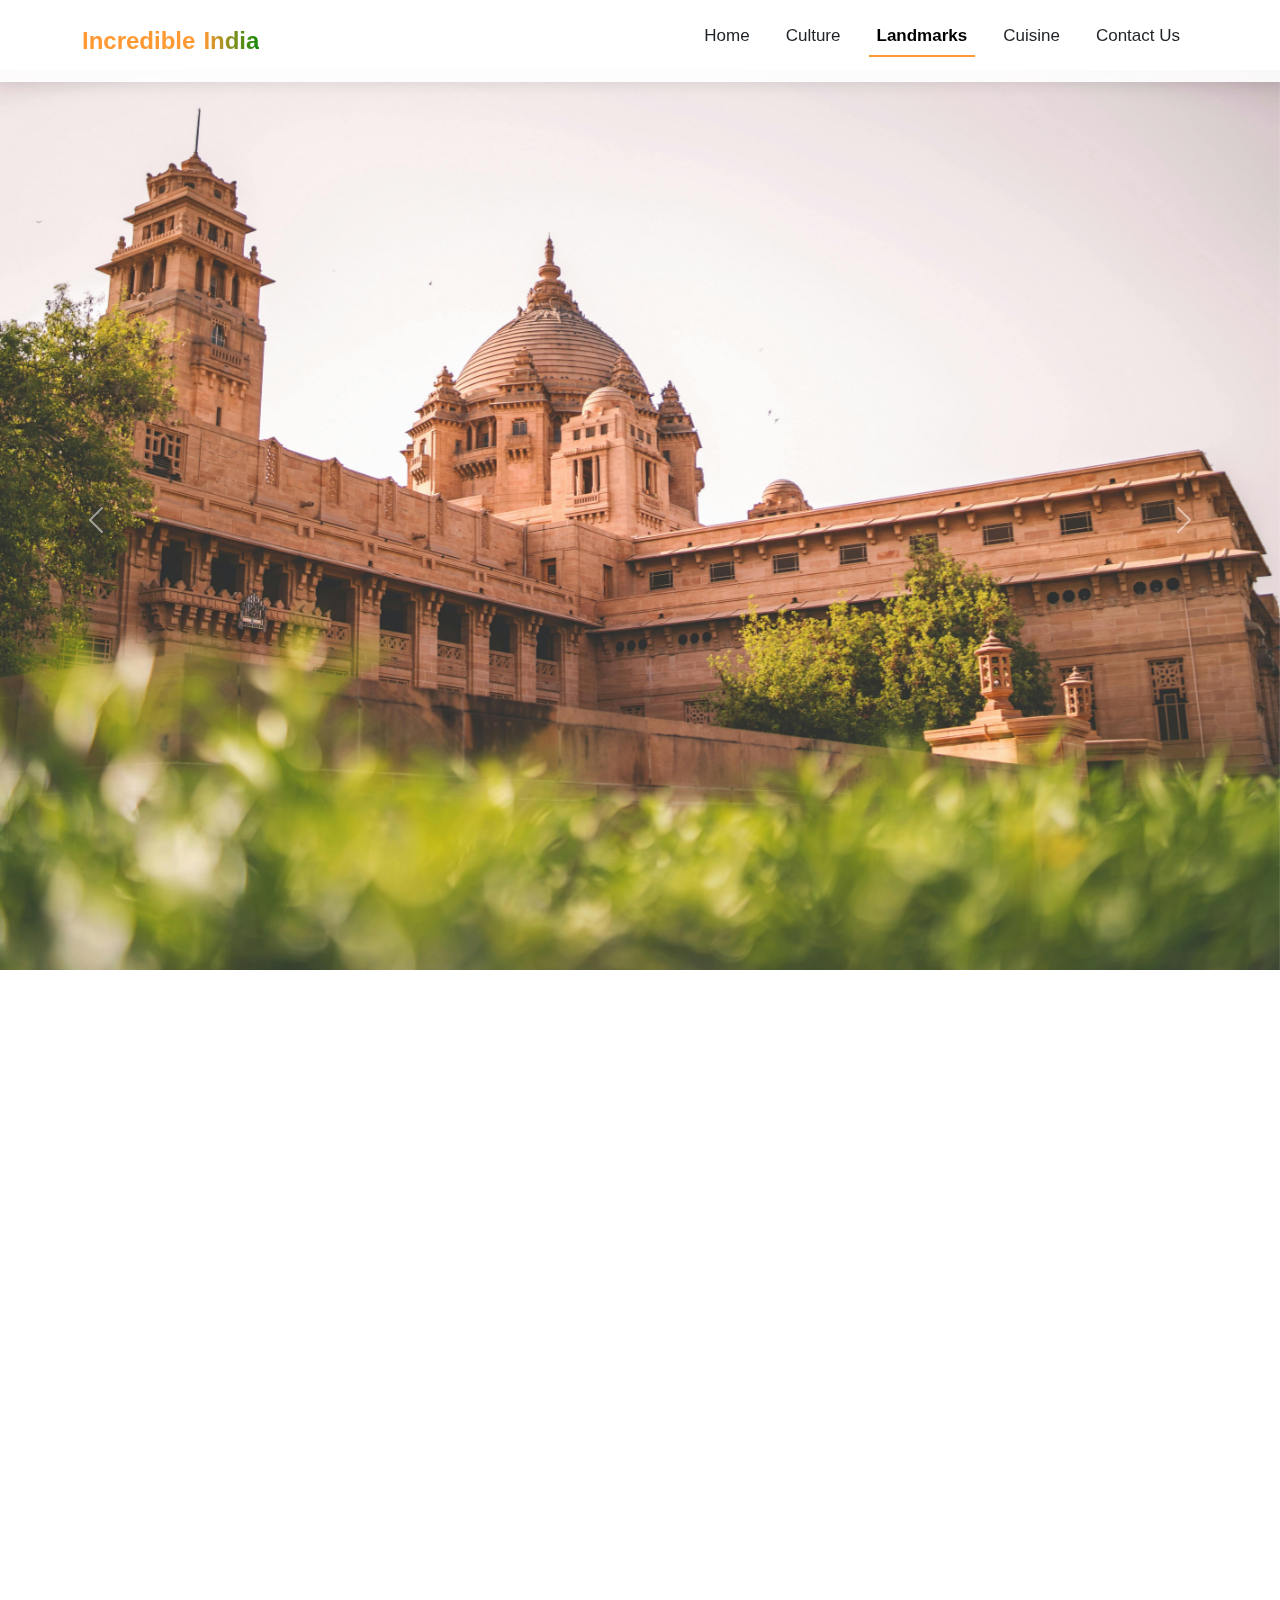
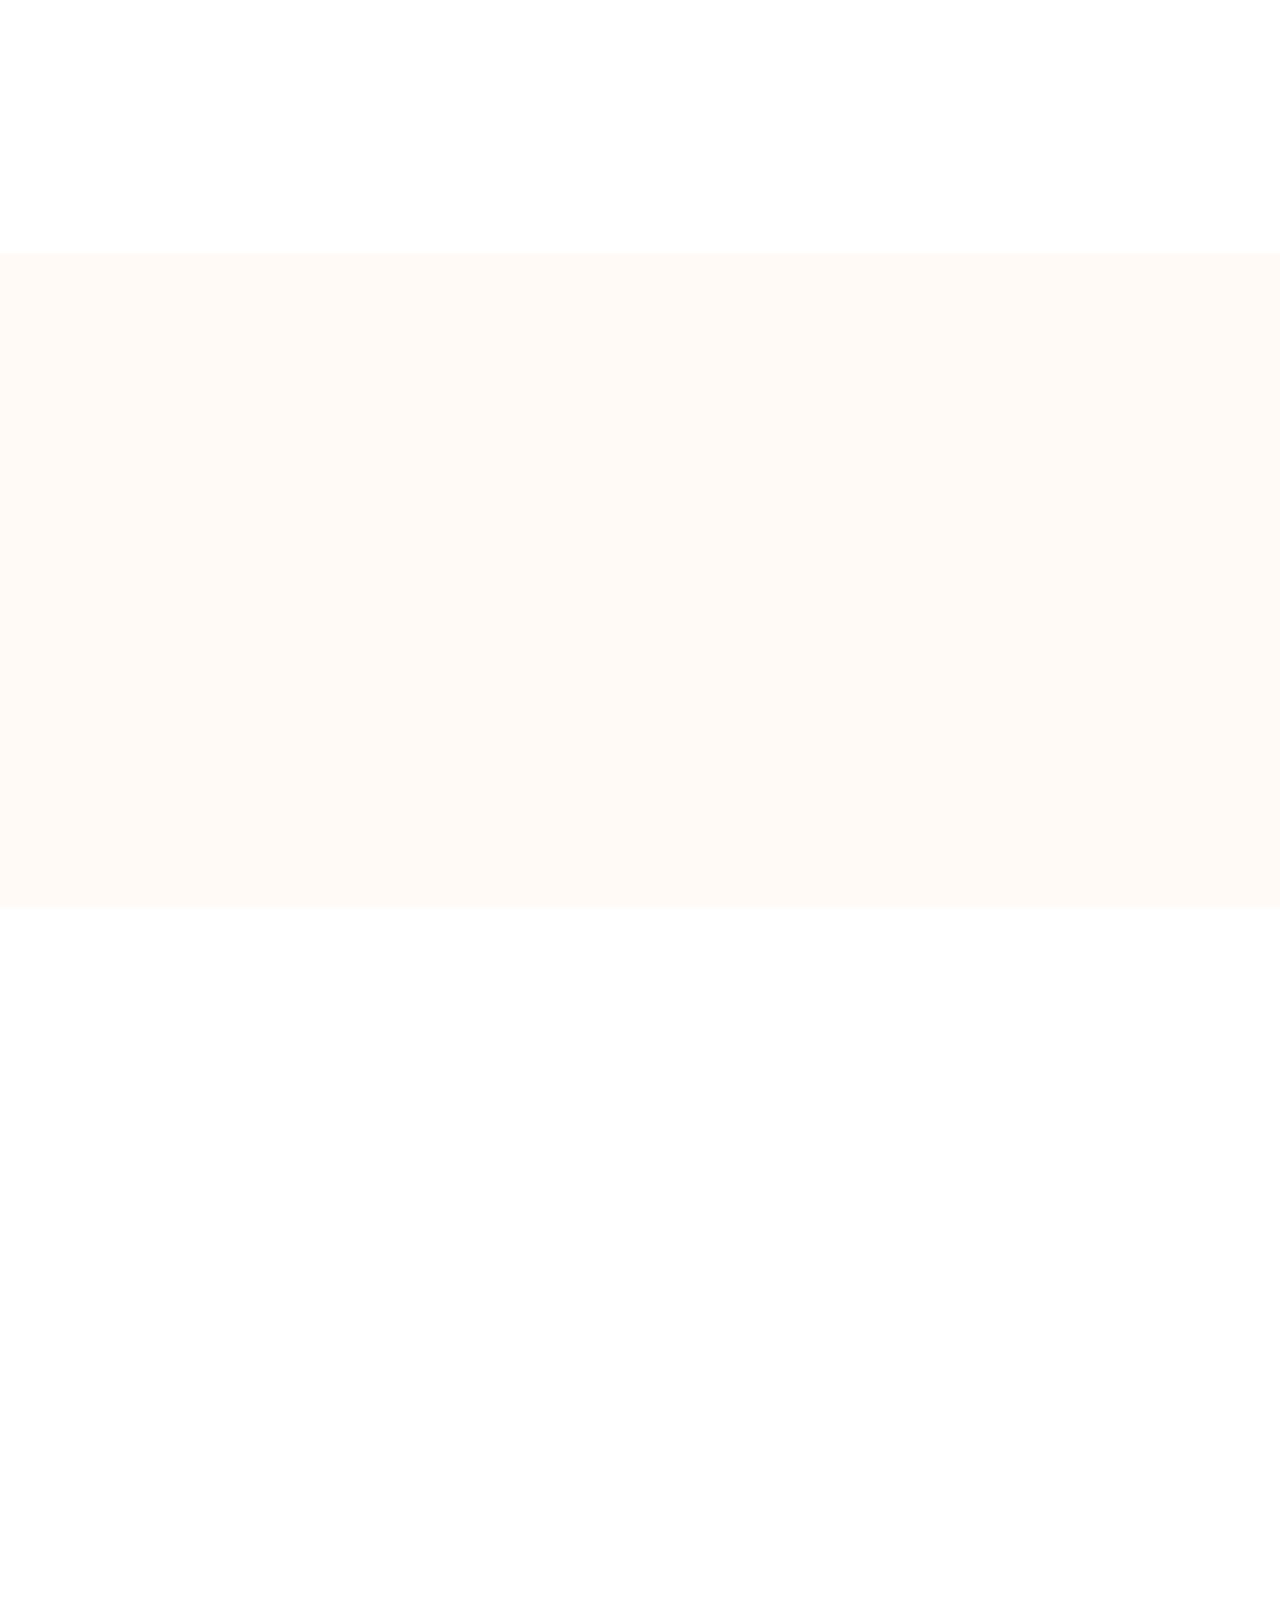
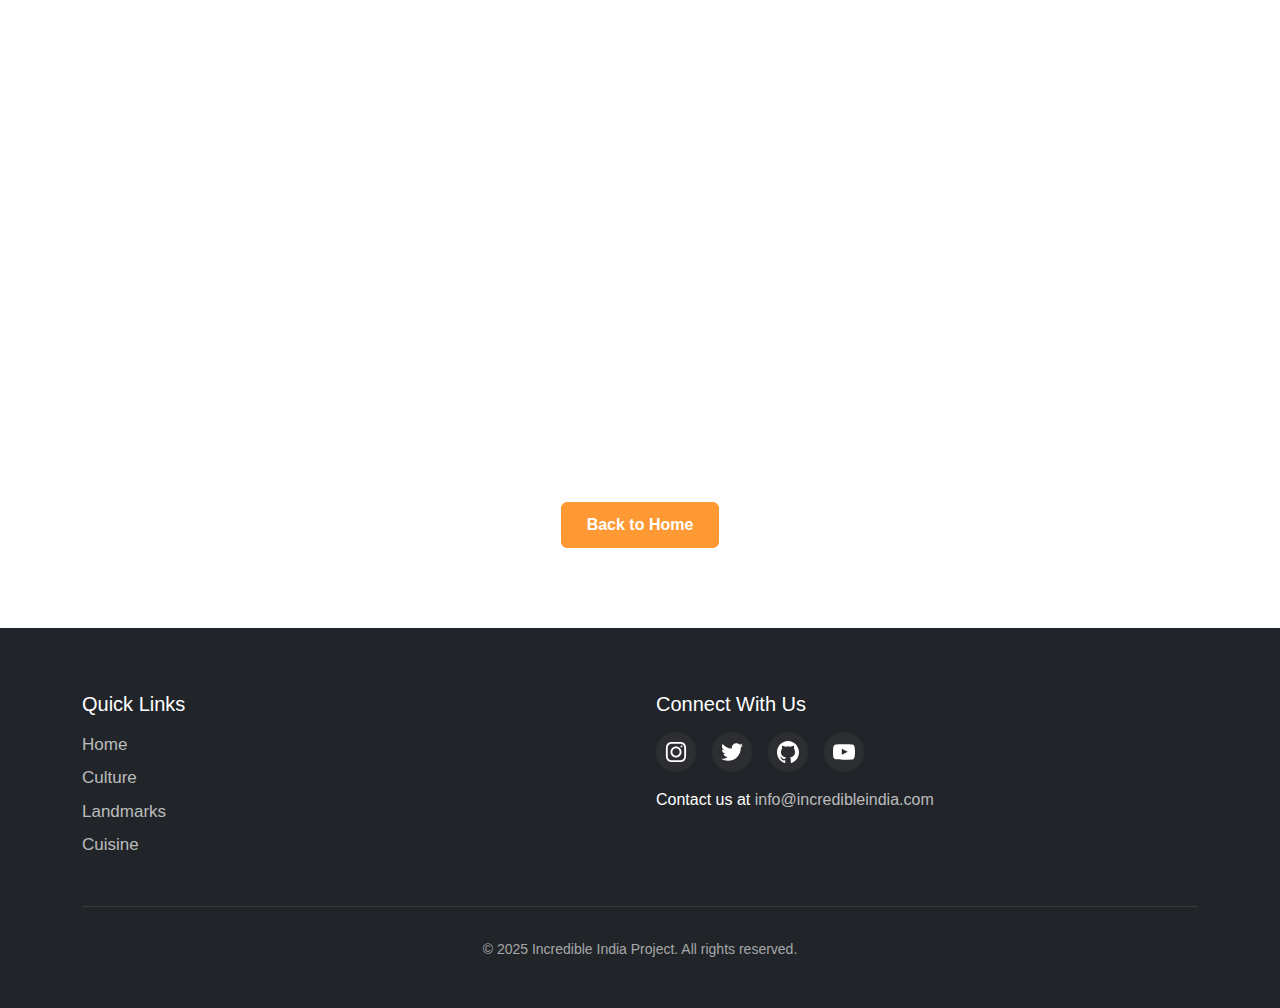
<file: landmarks.html>
<html lang="en">
<head>
    <meta charset="UTF-8">
    <meta name="viewport" content="width=device-width, initial-scale=1.0">
    <meta name="description" content="Experience the essence of India through a revolutionary digital journey exploring its majestic landscapes, vibrant culture, architectural marvels, and culinary treasures.">
    <title>Indian Landmarks | Incredible India</title>
        
    <link href="https://cdn.jsdelivr.net/npm/bootstrap@5.3.0/dist/css/bootstrap.min.css" rel="stylesheet">
    <link rel="stylesheet" href="https://cdnjs.cloudflare.com/ajax/libs/font-awesome/6.0.0/css/all.min.css">
    
    <link rel="stylesheet" href="style.css">
</head>
<body id="top">
    
     <nav class="navbar navbar-expand-lg navbar-light fixed-top" id="navbar">
        <div class="container">
            <a class="logo" href="index.html">Incredible <span>India</span></a>
            <button class="navbar-toggler" type="button" data-bs-toggle="collapse" data-bs-target="#navbarNav" aria-controls="navbarNav" aria-expanded="false" aria-label="Toggle navigation">
                <span class="navbar-toggler-icon"></span>
            </button>
            <div class="collapse navbar-collapse" id="navbarNav">
                <ul class="navbar-nav ms-auto">
                    <li class="nav-item"><a class="nav-link" href="index.html">Home</a></li>
                    <li class="nav-item"><a class="nav-link" href="culture.html">Culture</a></li>
                    <li class="nav-item"><a class="nav-link active" href="landmarks.html">Landmarks</a></li>
                    <li class="nav-item"><a class="nav-link" href="cuisine.html">Cuisine</a></li>
                    <li class="nav-item"><a class="nav-link" href="contact.html">Contact Us</a></li>
                </ul>
            </div>
        </div>
    </nav>
     <section class="hero" id="hero">
        <div id="heroCarousel" class="carousel slide" data-bs-ride="carousel">
            <div class="carousel-inner">
                <div class="carousel-item active">
                    <img src="./imgs/land2.jpg" class="d-block w-100" alt="Taj Mahal" loading="lazy">
                    <div class="carousel-caption fade-in">
                        <h1>Famous Landmarks in India
                          </h1>
                        <p>Explore the iconic landmarks that define the heritage and history of India.</p>
                    </div>
                </div>
                <div class="carousel-item">
                    <img src="./imgs/land3.jpg" class="d-block w-100" alt="Red Fort" loading="lazy">
                    <div class="carousel-caption fade-in">
                      <h1>Famous Landmarks in India
                      </h1>
                    <p>Explore the iconic landmarks that define the heritage and history of India.</p>
                    </div>
                </div>
                <div class="carousel-item">
                    <img src="./imgs/land.jpg" class="d-block w-100" alt="Floating Post Office" loading="lazy">
                    <div class="carousel-caption fade-in">
                      <h1>Famous Landmarks in India
                      </h1>
                    <p>Explore the iconic landmarks that define the heritage and history of India.</p>
                    </div>
                </div>
            </div>
            <button class="carousel-control-prev" type="button" data-bs-target="#heroCarousel" data-bs-slide="prev">
                <span class="carousel-control-prev-icon" aria-hidden="true"></span>
                <span class="visually-hidden">Previous</span>
            </button>
            <button class="carousel-control-next" type="button" data-bs-target="#heroCarousel" data-bs-slide="next">
                <span class="carousel-control-next-icon" aria-hidden="true"></span>
                <span class="visually-hidden">Next</span>
            </button>
        </div>
    </section>

     <section class="section">
        <div class="container">
            <h2 class="section-title rotate-in">Iconic Monuments</h2>
            <p class="section-description rotate-in">India is home to some of the most awe-inspiring landmarks in the world. These monuments reflect its rich cultural heritage and historical significance:</p>
            <div class="grid-2 mt-4">
                <div class="slide-up">
                    <ul class="mb-4">
                        <li><strong>Taj Mahal:</strong> Located in Agra, this symbol of eternal love is one of the <mark>Seven Wonders of the World</mark></li>
                        <li><strong>Red Fort:</strong> A UNESCO World Heritage Site in Delhi, showcasing Mughal architecture.</li>
                        <li><strong>Hawa Mahal:</strong> Known as the "Palace of Winds", this Jaipur marvel is famous for its intricate latticework.</li>
                        <li><strong>Charminar:</strong> An iconic mosque in Hyderabad and a masterpiece of Indo-Islamic architecture.</li>
                    </ul>
                </div>
                <div class="card slide-up delay-1">
                    <img src="./imgs/red.jpg" class="card-img-top" alt="The Majestic Red Fort in Delhi" loading="lazy">
                    <div class="card-body">
                        <h4 class="card-title">The Majestic Red Fort in Delhi</h4>
                        <p class="card-text">Standing as a testament to Mughal opulence and visionary engineering, this crimson sandstone fortress has witnessed centuries of India's transformative history.</p>
                    </div>
                </div>
            </div>
        </div>
    </section>

     <section class="section section-colored">
        <div class="container">
            <h2 class="section-title scale-in">Indian States and Capitals</h2>
            <p class="section-description scale-in">India is a union of states, each with its unique culture and geographical identity. Here's a detailed breakdown of select Indian States, their capitals, and key data:</p>
            <div class="table-container mt-4 slide-up">
                <table>
                    <caption>List of Indian States</caption>
                    <thead>
                        <tr>
                            <th rowspan="2">State</th>
                            <th rowspan="2">Capital</th>
                            <th colspan="2">Area (in km<sup>2</sup>)</th>
                            <th rowspan="2">Official Language</th>
                        </tr>
                        <tr>
                            <th>Urban</th>
                            <th>Rural</th>
                        </tr>
                    </thead>
                    <tbody>
                        <tr>
                            <td>Gujarat</td>
                            <td>Gandhinagar</td>
                            <td>1,764</td>
                            <td>185,933</td>
                            <td>Gujarati</td>
                        </tr>
                        <tr>
                            <td>Maharashtra</td>
                            <td>Mumbai</td>
                            <td>307,713</td>
                            <td>70,940</td>
                            <td>Marathi</td>
                        </tr>
                        <tr>
                            <td>Rajasthan</td>
                            <td>Jaipur</td>
                            <td>342,239</td>
                            <td>NA</td>
                            <td>Hindi</td>
                        </tr>
                        <tr>
                            <td colspan="5" class="table-note">Note: Data is indicative and may not represent official values.</td>
                        </tr>
                    </tbody>
                </table>
            </div>
        </div>
    </section>

     <section class="section">
        <div class="container">
            <h2 class="section-title rotate-in">Architectural Innovations</h2>
            <p class="section-description rotate-in">Did you know? India has the largest postal network in the world with over 150,000 post offices, including one located on a floating structure in Dal Lake, Srinagar.</p>
            <div class="card mt-4 slide-up" style="max-width: 600px; margin-left: auto; margin-right: auto;">
                <img src="./imgs/dal.jpg.crdownload" class="card-img-top" alt="The floating post office in Dal Lake, Srinagar" loading="lazy">
                <div class="card-body">
                    <h4 class="card-title">The Floating Post Office in Dal Lake, Srinagar</h4>
                    <p class="card-text">Where innovation meets tradition, this architectural anomaly serves as both a functioning postal hub and a testament to human ingenuity, delivering messages from a liquid foundation.</p>
                </div>
            </div>
            <div class="text-center mt-5">
                <a href="index.html" class="btn btn-primary">Back to Home</a>
            </div>
        </div>
    </section>

     <footer class="footer">
        <div class="container">
            <div class="footer-grid">
                <div class="footer-links">
                    <h4>Quick Links</h4>
                    <ul>
                        <li><a href="index.html">Home</a></li>
                        <li><a href="culture.html">Culture</a></li>
                        <li><a href="landmarks.html">Landmarks</a></li>
                        <li><a href="cuisine.html">Cuisine</a></li>
                    </ul>
                </div>
                <div class="footer-links">
                    <h4>Connect With Us</h4>
                    <div class="button-container">
                        <button class="button"><svg xmlns="http://www.w3.org/2000/svg" fill="none" width="22px" class="btn-svg" viewBox="0 0 24 24"><path fill="#fff" d="M12 18C15.3137 18 18 15.3137 18 12C18 8.68629 15.3137 6 12 6C8.68629 6 6 8.68629 6 12C6 15.3137 8.68629 18 12 18ZM12 16C14.2091 16 16 14.2091 16 12C16 9.79086 14.2091 8 12 8C9.79086 8 8 9.79086 8 12C8 14.2091 9.79086 16 12 16Z" clip-rule="evenodd" fill-rule="evenodd"></path><path fill="#fff" d="M18 5C17.4477 5 17 5.44772 17 6C17 6.55228 17.4477 7 18 7C18.5523 7 19 6.55228 19 6C19 5.44772 18.5523 5 18 5Z"></path><path fill="#fff" d="M1.65396 4.27606C1 5.55953 1 7.23969 1 10.6V13.4C1 16.7603 1 18.4405 1.65396 19.7239C2.2292 20.8529 3.14708 21.7708 4.27606 22.346C5.55953 23 7.23969 23 10.6 23H13.4C16.7603 23 18.4405 23 19.7239 22.346C20.8529 21.7708 21.7708 20.8529 22.346 19.7239C23 18.4405 23 16.7603 23 13.4V10.6C23 7.23969 23 5.55953 22.346 4.27606C21.7708 3.14708 20.8529 2.2292 19.7239 1.65396C18.4405 1 16.7603 1 13.4 1H10.6C7.23969 1 5.55953 1 4.27606 1.65396C3.14708 2.2292 2.2292 3.14708 1.65396 4.27606ZM13.4 3H10.6C8.88684 3 7.72225 3.00156 6.82208 3.0751C5.94524 3.14674 5.49684 3.27659 5.18404 3.43597C4.43139 3.81947 3.81947 4.43139 3.43597 5.18404C3.27659 5.49684 3.14674 5.94524 3.0751 6.82208C3.00156 7.72225 3 8.88684 3 10.6V13.4C3 15.1132 3.00156 16.2777 3.0751 17.1779C3.14674 18.0548 3.27659 18.5032 3.43597 18.816C3.81947 19.5686 4.43139 20.1805 5.18404 20.564C5.49684 20.7234 5.94524 20.8533 6.82208 20.9249C7.72225 20.9984 8.88684 21 10.6 21H13.4C15.1132 21 16.2777 20.9984 17.1779 20.9249C18.0548 20.8533 18.5032 20.7234 18.816 20.564C19.5686 20.1805 20.1805 19.5686 20.564 18.816C20.7234 18.5032 20.8533 18.0548 20.9249 17.1779C20.9984 16.2777 21 15.1132 21 13.4V10.6C21 8.88684 20.9984 7.72225 20.9249 6.82208C20.8533 5.94524 20.7234 5.49684 20.564 5.18404C20.1805 4.43139 19.5686 3.81947 18.816 3.43597C18.5032 3.27659 18.0548 3.14674 17.1779 3.0751C16.2777 3.00156 15.1132 3 13.4 3Z" clip-rule="evenodd" fill-rule="evenodd"></path></svg></button>
                        <button class="button"><svg viewBox="0 -2 20 20" width="22px" class="btn-svg" version="1.1" xmlns="http://www.w3.org/2000/svg" xmlns:xlink="http://www.w3.org/1999/xlink" fill="#fff"><g id="SVGRepo_bgCarrier" stroke-width="0"></g><g id="SVGRepo_tracerCarrier" stroke-linecap="round" stroke-linejoin="round"></g><g id="SVGRepo_iconCarrier"><title>twitter [#154]</title><desc>Created with Sketch.</desc><defs></defs><g id="Page-1" stroke="none" stroke-width="1" fill="none" fill-rule="evenodd"><g id="Dribbble-Light-Preview" transform="translate(-60.000000, -7521.000000)" fill="#fff"><g id="icons" transform="translate(56.000000, 160.000000)"><path d="M10.29,7377 C17.837,7377 21.965,7370.84365 21.965,7365.50546 C21.965,7365.33021 21.965,7365.15595 21.953,7364.98267 C22.756,7364.41163 23.449,7363.70276 24,7362.8915 C23.252,7363.21837 22.457,7363.433 21.644,7363.52751 C22.5,7363.02244 23.141,7362.2289 23.448,7361.2926 C22.642,7361.76321 21.761,7362.095 20.842,7362.27321 C19.288,7360.64674 16.689,7360.56798 15.036,7362.09796 C13.971,7363.08447 13.518,7364.55538 13.849,7365.95835 C10.55,7365.79492 7.476,7364.261 5.392,7361.73762 C4.303,7363.58363 4.86,7365.94457 6.663,7367.12996 C6.01,7367.11125 5.371,7366.93797 4.8,7366.62489 L4.8,7366.67608 C4.801,7368.5989 6.178,7370.2549 8.092,7370.63591 C7.488,7370.79836 6.854,7370.82199 6.24,7370.70483 C6.777,7372.35099 8.318,7373.47829 10.073,7373.51078 C8.62,7374.63513 6.825,7375.24554 4.977,7375.24358 C4.651,7375.24259 4.325,7375.22388 4,7375.18549 C5.877,7376.37088 8.06,7377 10.29,7376.99705" id="twitter-[#154]"></path></g></g></g></g></svg></button>
                        <button class="button"><svg stroke="#fff" fill="#fff" xmlns:xlink="http://www.w3.org/1999/xlink" xmlns="http://www.w3.org/2000/svg" version="1.1" class="btn-svg" width="22px" viewBox="0 0 20 20"><g stroke-width="0" id="SVGRepo_bgCarrier"></g><g stroke-linejoin="round" stroke-linecap="round" id="SVGRepo_tracerCarrier"></g><g id="SVGRepo_iconCarrier"><title>github [#fff142]</title><desc>Created with Sketch.</desc><defs></defs><g fill-rule="evenodd" fill="none" stroke-width="1" stroke="none" id="Page-1"><g fill="#fff" transform="translate(-140.000000, -7559.000000)" id="Dribbble-Light-Preview"><g transform="translate(56.000000, 160.000000)" id="icons"><path id="github-[#fff142]" d="M94,7399 C99.523,7399 104,7403.59 104,7409.253 C104,7413.782 101.138,7417.624 97.167,7418.981 C96.66,7419.082 96.48,7418.762 96.48,7418.489 C96.48,7418.151 96.492,7417.047 96.492,7415.675 C96.492,7414.719 96.172,7414.095 95.813,7413.777 C98.04,7413.523 100.38,7412.656 100.38,7408.718 C100.38,7407.598 99.992,7406.684 99.35,7405.966 C99.454,7405.707 99.797,7404.664 99.252,7403.252 C99.252,7403.252 98.414,7402.977 96.505,7404.303 C95.706,7404.076 94.85,7403.962 94,7403.958 C93.15,7403.962 92.295,7404.076 91.497,7404.303 C89.586,7402.977 88.746,7403.252 88.746,7403.252 C88.203,7404.664 88.546,7405.707 88.649,7405.966 C88.01,7406.684 87.619,7407.598 87.619,7408.718 C87.619,7412.646 89.954,7413.526 92.175,7413.785 C91.889,7414.041 91.63,7414.493 91.54,7415.156 C90.97,7415.418 89.522,7415.871 88.63,7414.304 C88.63,7414.304 88.101,7413.319 87.097,7413.247 C87.097,7413.247 86.122,7413.234 87.029,7413.87 C87.029,7413.87 87.684,7414.185 88.139,7415.37 C88.139,7415.37 88.726,7417.2 91.508,7416.58 C91.513,7417.437 91.522,7418.245 91.522,7418.489 C91.522,7418.76 91.338,7419.077 90.839,7418.982 C86.865,7417.627 84,7413.783 84,7409.253 C84,7403.59 88.478,7399 94,7399"></path></g></g></g></g></svg></button>
                        <button class="button"><svg viewBox="0 -3 20 20" width="22px" class="btn-svg" version="1.1" xmlns="http://www.w3.org/2000/svg" xmlns:xlink="http://www.w3.org/1999/xlink" fill="#fff" stroke="#fff"><g id="SVGRepo_bgCarrier" stroke-width="0"></g><g id="SVGRepo_tracerCarrier" stroke-linecap="round" stroke-linejoin="round"></g><g id="SVGRepo_iconCarrier"><title>youtube [#fff168]</title><desc>Created with Sketch.</desc><defs></defs><g id="Page-1" stroke="none" stroke-width="1" fill="none" fill-rule="evenodd"><g id="Dribbble-Light-Preview" transform="translate(-300.000000, -7442.000000)" fill="#fff"><g id="icons" transform="translate(56.000000, 160.000000)"><path d="M251.988432,7291.58588 L251.988432,7285.97425 C253.980638,7286.91168 255.523602,7287.8172 257.348463,7288.79353 C255.843351,7289.62824 253.980638,7290.56468 251.988432,7291.58588 M263.090998,7283.18289 C262.747343,7282.73013 262.161634,7282.37809 261.538073,7282.26141 C259.705243,7281.91336 248.270974,7281.91237 246.439141,7282.26141 C245.939097,7282.35515 245.493839,7282.58153 245.111335,7282.93357 C243.49964,7284.42947 244.004664,7292.45151 244.393145,7293.75096 C244.556505,7294.31342 244.767679,7294.71931 245.033639,7294.98558 C245.376298,7295.33761 245.845463,7295.57995 246.384355,7295.68865 C247.893451,7296.0008 255.668037,7296.17532 261.506198,7295.73552 C262.044094,7295.64178 262.520231,7295.39147 262.895762,7295.02447 C264.385932,7293.53455 264.28433,7285.06174 263.090998,7283.18289" id="youtube-[#fff168]"></path></g></g></g></g></svg></button>
                    </div>
                    <p class="mt-3">Contact us at <a href="mailto:info@incredibleindia.com">info@incredibleindia.com</a></p>
                </div>
            </div>
            <div class="footer-bottom">
                <p>© 2025 Incredible India Project. All rights reserved.</p>
            </div>
        </div>
    </footer>
        
     <script src="https://cdn.jsdelivr.net/npm/bootstrap@5.3.0/dist/js/bootstrap.bundle.min.js"></script>
    
     <script>
        window.addEventListener('scroll', function() {
            if (window.scrollY > 50) {
                document.getElementById('navbar').classList.add('scrolled');
            } else {
                document.getElementById('navbar').classList.remove('scrolled');
            }
        });
        
        document.addEventListener('DOMContentLoaded', function() {
            const observer = new IntersectionObserver((entries) => {
                entries.forEach(entry => {
                    if (entry.isIntersecting) {
                        entry.target.style.animationPlayState = 'running';
                    }
                });
            }, { threshold: 0.1 });
            
            document.querySelectorAll('.fade-in, .slide-up, .scale-in, .rotate-in').forEach(el => {
                el.style.animationPlayState = 'paused';
                observer.observe(el);
            });
            
            const tooltipTriggerList = [].slice.call(document.querySelectorAll('[data-bs-toggle="tooltip"]'));
            tooltipTriggerList.map(function (tooltipTriggerEl) {
                return new bootstrap.Tooltip(tooltipTriggerEl);
            });
        });
    </script>
</body>
    
</html>
</file>
<file: style.css>
/*<!-- Add this right after the opening <body> tag in landmarks.html -->
<div class="theme-switch-wrapper">
    <label class="theme-switch" for="checkbox">
        <input type="checkbox" id="checkbox" />
        <div class="slider"></div>
    </label>
</div>

<!-- Add this right before the closing </body> tag -->
<script>
    // Get the theme toggle input
    const themeToggle = document.querySelector('#checkbox');
    
    // Function that will switch the theme based on the toggle
    function switchTheme() {
        if (themeToggle.checked) {
            document.documentElement.setAttribute('data-theme', 'dark');
            localStorage.setItem('theme', 'dark');
        } else {
            document.documentElement.setAttribute('data-theme', 'light');
            localStorage.setItem('theme', 'light');
        }
    }
    
    // Event listener for the theme toggle
    themeToggle.addEventListener('change', switchTheme);
    
    // Check for saved user preference, if any, on page load
    const currentTheme = localStorage.getItem('theme') || 'light';
    
    if (currentTheme === 'dark') {
        themeToggle.checked = true;
        document.documentElement.setAttribute('data-theme', 'dark');
    }
</script>




:root {
    --primary-color: #ff9933;
    --secondary-color: #138808;
    --accent-color: #000080;
    --light-color: #f8f9fa;
    --dark-color: #212529;
    --bg-color: #ffffff;
    --text-color: #212529;
    --card-bg: #ffffff;
    --border-color: #dee2e6;
    --table-bg: #ffffff;
    --table-border: rgba(221, 221, 221, 0.5);
    --footer-bg: #212529;
    --footer-text: #ffffff;
    --footer-link: rgba(255, 255, 255, 0.7);
    --navbar-bg: rgba(255, 255, 255, 0.9);
    --navbar-scrolled: #ffffff;
    --section-colored-bg: rgba(255, 153, 51, 0.05);
}
[data-theme="dark"] {
    --bg-color: #121212;
    --text-color: #e0e0e0;
    --card-bg: #1e1e1e;
    --border-color: #333333;
    --table-bg: #1e1e1e;
    --table-border: #333333;
    --footer-bg: #000000;
    --footer-text: #e0e0e0;
    --footer-link: rgba(255, 255, 255, 0.8);
    --navbar-bg: rgba(18, 18, 18, 0.9);
    --navbar-scrolled: #121212;
    --section-colored-bg: rgba(255, 153, 51, 0.1);
}


body {
    background-color: var(--bg-color);
    color: var(--text-color);
    transition: background-color 0.3s, color 0.3s;
}

.navbar {
    background-color: var(--navbar-bg);
}

.navbar.scrolled {
    background-color: var(--navbar-scrolled);
}

.section-colored {
    background-color: var(--section-colored-bg);
}

.card {
    background-color: var(--card-bg);
    border-color: var(--border-color);
}

.card-title {
    color: var(--text-color);
}

table {
    background-color: var(--table-bg);
}

td {
    color: var(--text-color);
    border-bottom: 1px solid var(--table-border);
}

.footer {
    background-color: var(--footer-bg);
    color: var(--footer-text);
}

.footer-links a {
    color: var(--footer-link);
}

.theme-switch-wrapper {
    display: flex;
    align-items: center;
    position: fixed;
    top: 80px;
    right: 20px;
    z-index: 999;
}

.theme-switch {
    display: inline-block;
    height: 34px;
    position: relative;
    width: 60px;
}

.theme-switch input {
    display: none;
}

.slider {
    background-color: #ccc;
    bottom: 0;
    cursor: pointer;
    left: 0;
    position: absolute;
    right: 0;
    top: 0;
    transition: .4s;
    border-radius: 34px;
}

.slider:before {
    background-color: #fff;
    bottom: 4px;
    content: "";
    height: 26px;
    left: 4px;
    position: absolute;
    transition: .4s;
    width: 26px;
    border-radius: 50%;
}

input:checked + .slider {
    background-color: var(--primary-color);
}

input:checked + .slider:before {
    transform: translateX(26px);
}

.slider::after {
    color: white;
    display: block;
    font-size: 16px;
    font-weight: bold;
    position: absolute;
    right: 9px;
    top: 6px;
}

input:checked + .slider::after {
    content: "🌙";
    right: auto;
    left: 9px;
}

.slider:not(:checked)::after {
    content: "☀️";
}*/




:root {
    --primary-color: #ff9933;
    --secondary-color: #138808;
    --accent-color: #000080;
    --light-color: #f8f9fa;
    --dark-color: #212529;
}

 html {
    scroll-behavior: smooth;
    scroll-padding-top: 70px;
}

body {
    font-family: 'Segoe UI', Tahoma, Geneva, Verdana, sans-serif;
    overflow-x: hidden;
    margin: 0;
    padding: 0;
}

 .logo {
    font-family: 'Poppins', sans-serif;
    font-size: 1.5rem;
    font-weight: 700;
    color: var(--primary-color);
    display: flex;
    align-items: center;
    gap: 0.5rem;
    text-decoration: none;
    z-index: 1001;
}
.logo span {
    background: linear-gradient(to right, var(--primary-color), var(--secondary-color));
    background-clip: text;
    -webkit-background-clip: text;
    -webkit-text-fill-color: transparent;
    font-weight: bold;
}

 .fade-in { opacity: 0; animation: fadeIn 1.5s forwards; }
.slide-up { opacity: 0; transform: translateY(50px); animation: slideUp 1s forwards; }
.slide-up.delay-1 { animation-delay: 0.3s; }
.slide-up.delay-2 { animation-delay: 0.6s; }
.scale-in { opacity: 0; transform: scale(0.9); animation: scaleIn 0.8s forwards; }
.rotate-in { opacity: 0; transform: rotateY(90deg); animation: rotateIn 0.8s forwards; transform-origin: left; }
@keyframes fadeIn { to { opacity: 1; } }
@keyframes slideUp { to { opacity: 1; transform: translateY(0); } }
@keyframes scaleIn { to { opacity: 1; transform: scale(1); } }
@keyframes rotateIn { to { opacity: 1; transform: rotateY(0deg); } }

/* Navbar Styles */
.navbar {
    background-color: rgba(255, 255, 255, 0.9);
    box-shadow: 0 2px 15px rgba(0, 0, 0, 0.1);
    transition: all 0.4s ease;
    padding: 15px 0;
    position: fixed;
    top: 0;
    width: 100%;
    z-index: 1000;
}
.navbar.scrolled { padding: 10px 0; background-color: white; }
.nav-link {
    font-weight: 500;
    margin: 0 10px;
    position: relative;
    transition: all 0.3s ease;
    color: var(--dark-color);
}
.nav-link:after {
    content: '';
    position: absolute;
    width: 0;
    height: 2px;
    bottom: 0;
    left: 0;
    background-color: var(--primary-color);
    transition: width 0.3s ease;
}
.nav-link:hover:after, .nav-link.active:after { width: 100%; }
.nav-link.active { color: var(--primary-color); font-weight: 600; }

 :root {
    --primary-color: #ff9933;
    --secondary-color: #138808;
    --accent-color: #000080;
    --light-color: #f8f9fa;
    --dark-color: #212529;
}

.hero {
    height: 100vh;
    position: relative;
    overflow: hidden;
    margin-top: 70px;
}
.hero .carousel-item { height: 100vh; }
.hero .carousel-item img {
    width: 100%;
    height: 100%;
    object-fit: cover;
}
.hero-content {
    position: absolute;
    top: 0;
    left: 0;
    width: 100%;
    height: 100%;
    display: flex;
    flex-direction: column;
    justify-content: center;
    align-items: center;
    text-align: center;
    padding: 20px;
}
.hero-content h1 {
    font-size: 3.5rem;
    font-weight: 700;
    margin-bottom: 20px;
    text-shadow: 2px 2px 8px rgba(0, 0, 0, 0.6);
    color: white;
}
.hero-content p {
    font-size: 1.5rem;
    text-shadow: 1px 1px 4px rgba(0, 0, 0, 0.8);
    color: white;
}

 
#cuisineCarousel .carousel-item {
    height: 400px;  
}
#cuisineCarousel .carousel-item img {
    width: 100%;
    height: 100%;
    object-fit: cover;
}
#cuisineCarousel .carousel-caption {
    padding: 10px 20px;
    border-radius: 5px;
    bottom: 10px;
}
#cuisineCarousel .carousel-caption h3 {
    font-size: 1.5rem;
    margin-bottom: 5px;
    color: white;
}
#cuisineCarousel .carousel-caption p {
    font-size: 1rem;
    color: white;
}



.carousel-caption {
    padding: 20px 30px;
    border-radius: 10px;
    bottom: 20%;
    text-align: center;
    max-width: 800px;
    left: 50%;
    transform: translateX(-50%);
}
.carousel-caption h1, .hero-content h1 {
    font-size: 3.5rem;
    font-weight: 700;
    margin-bottom: 20px;
    text-shadow: 2px 2px 8px rgba(0, 0, 0, 0.6);
    color: white;
}
.carousel-caption p, .hero-content p {
    font-size: 1.5rem;
    text-shadow: 1px 1px 4px rgba(0, 0, 0, 0.8);
    color: white;
}
.hero-content {
    position: absolute;
    top: 0;
    left: 0;
    width: 100%;
    height: 100%;
    display: flex;
    flex-direction: column;
    justify-content: center;
    align-items: center;
    text-align: center;
    background: rgba(0, 0, 0, 0.4);
    padding: 20px;
}
.bg-image {
    width: 100%;
    height: 100%;
    object-fit: cover;
    position: absolute;
    top: 0;
    left: 0;
    z-index: -1;
}
li{
    font-size: 17px;
    margin-bottom:10px ;
}
.text-overlay {
    position: absolute;
    top: 50%;
    left: 50%;
    transform: translate(-50%, -50%);
    color: white;
    text-align: center;
}
.text-line {
    font-size: 3rem;
    font-weight: 700;
    text-shadow: 2px 2px 8px rgba(0, 0, 0, 0.6);
}

 
.section { padding: 80px 0; }
.section-colored { background-color: rgba(255, 153, 51, 0.05); }
.section-title {
    text-align: center;
    margin-bottom: 15px;
    font-weight: 700;
    color: var(--dark-color);
}
.section-title::after {
    content: '';
    display: block;
    width: 80px;
    height: 5px;
    background-color: #FF9933;
    margin: 0.5rem auto 0;
}
.section-description {
    font-size: 20px;
    text-align: center;
    max-width: 800px;
    margin: 0 auto 40px;
    color: #6c757d;
}

 
.card {
    border: none;
    border-radius: 10px;
    overflow: hidden;
    box-shadow: 0 5px 15px rgba(0, 0, 0, 0.1);
    transition: transform 0.3s ease, box-shadow 0.3s ease;
    margin-bottom: 30px;
    height: 100%;
    position: relative;
}
.card .card-img-wrapper {
    position: relative;
    padding-bottom: 56.25%; 
    height: 0;
    overflow: hidden;
}
.card .card-img-wrapper img {
    position: absolute;
    top: 0;
    left: 0;
    width: 100%;
    height: 100%;
    object-fit: cover;
}
.card:hover {
    transform: translateY(-10px);
    box-shadow: 0 15px 30px rgba(0, 0, 0, 0.15);
}
.card-img-top {
    height: auto;
    object-fit: cover;
    width: auto;
}
.card-body { padding: 25px; }
.card-title {
    font-weight: 700;
    margin-bottom: 15px;
    color: var(--dark-color);
}
.card-text { 
    color: #6c757d; 
    margin-bottom: 15px; 
    font-size: 1rem;
    line-height: 1.5;
}
 
.culture-card {
    border-radius: 15px;
    overflow: hidden;
    position: relative;
    height: 400px;
    border: 2px solid rgba(255, 153, 51, 0.3);
    transition: transform 0.3s ease;
}
.culture-card img {
    height: 100%;
    width: 100%;
    object-fit: cover;
    transition: transform 0.5s ease;
}
.culture-card:hover { transform: scale(1.03); }
.culture-card:hover img { transform: scale(1.1); }
.culture-card .card-img-overlay {
    background: linear-gradient(to top, rgba(0, 0, 0, 0.7), transparent);
    display: flex;
    flex-direction: column;
    justify-content: flex-end;
    padding: 30px;
    height: 100%;
    color: white;
    transition: background 0.3s ease;
}


 .grid-2 { display: grid; grid-template-columns: repeat(auto-fit, minmax(300px, 1fr)); gap: 30px; }
.grid-3 { display: grid; grid-template-columns: repeat(auto-fit, minmax(250px, 1fr)); gap: 20px; }

 
.table-container { overflow-x: auto; margin-top: 20px; }
table {
    width: 100%;
    border-collapse: separate;
    border-spacing: 0;
    background-color: #fff;
    border-radius: 10px;
    box-shadow: 0 5px 15px rgba(0, 0, 0, 0.1);
    overflow: hidden;
    transition: transform 0.3s ease;
}
table:hover { transform: translateY(-5px); box-shadow: 0 10px 20px rgba(0, 0, 0, 0.15); }
th, td { padding: 15px 20px; text-align: left; border-bottom: 1px solid rgba(221, 221, 221, 0.5); }
th {
    background: linear-gradient(to right, var(--primary-color), #fba856);
    color: white;
    font-weight: 600;
    text-transform: uppercase;
    letter-spacing: 1px;
}
td { color: var(--dark-color); }
tr:last-child td { border-bottom: none; }
tr:hover td { background-color: rgba(255, 153, 51, 0.1); }

 
.form-container { max-width: 900px; margin: 0 auto; }
.form-group { margin-bottom: 20px; }
.form-label { display: block; font-weight: 500; margin-bottom: 5px; color: var(--dark-color); }
.form-control {
    width: 100%;
    padding: 10px;
    border: 1px solid #ddd;
    border-radius: 5px;
    font-size: 1rem;
    transition: border-color 0.3s ease;
}
.form-control:focus { border-color: var(--primary-color); outline: none; }
.form-check { margin-bottom: 10px; }
.form-check-input { margin-right: 10px; }
.btn-outline {
    background: none;
    border: 2px solid var(--primary-color);
    color: var(--primary-color);
    padding: 10px 25px;
    transition: all 0.3s ease;
}
.btn-outline:hover {
    background: var(--primary-color);
    color: white;
}

 
.btn-primary {
    background-color: var(--primary-color);
    border-color: var(--primary-color);
    padding: 10px 25px;
    font-weight: 600;
    color: white;
    transition: all 0.3s ease;
}
.btn-primary:hover {
    background-color: #e68a00;
    border-color: #e68a00;
    transform: translateY(-3px);
    box-shadow: 0 5px 15px rgba(255, 153, 51, 0.3);
}
 
.footer {
    background-color: var(--dark-color);
    color: white;
    padding: 4rem 0 2rem;
}
.footer-grid {
    display: grid;
    grid-template-columns: repeat(auto-fit, minmax(250px, 1fr));
    gap: 2rem;
}
.footer-links h4 { font-size: 1.25rem; margin-bottom: 1rem; }
.footer-links ul { list-style: none; padding: 0; }
.footer-links li { margin-bottom: 0.5rem; }
.footer-links a { color: rgba(255, 255, 255, 0.7); text-decoration: none; }
.footer-links a:hover { color: white; }
.footer-bottom {
    text-align: center;
    padding-top: 2rem;
    margin-top: 2rem;
    border-top: 1px solid rgba(255, 255, 255, 0.1);
    font-size: 0.875rem;
    color: rgba(255, 255, 255, 0.6);
}
.button-container { display: flex; gap: 1rem; }
.button {
    width: 40px;
    height: 40px;
    border-radius: 50%;
    background-color: #2d2e32;
    border: 2px solid #2d2e32;
    display: flex;
    align-items: center;
    justify-content: center;
    transition: all 0.45s;
}
.button:hover {
    transform: rotate(360deg);
    background-color: white;
}
.button:hover .btn-svg {
    filter: invert(100%) sepia(100%) saturate(0%) hue-rotate(305deg) brightness(103%) contrast(103%);
}

 
iframe#ojas {
    width: 100%;
    height: 400px;
    border: none;
    border-radius: 10px;
    box-shadow: 0 5px 15px rgba(0, 0, 0, 0.1);
}
 
@media (max-width: 991px) {
    .carousel-caption h1, .hero-content h1 { font-size: 2.5rem; }
    .carousel-caption p, .hero-content p { font-size: 1.2rem; }
    .card-img-top { height: auto; }
    .culture-card { height: auto; }
    #cuisineCarousel .carousel-item { height: auto; }
}
@media (max-width: 767px) {
    .carousel-caption h1, .hero-content h1 { font-size: 2rem; }
    .carousel-caption p, .hero-content p { font-size: 1rem; }
    .card-img-top { height: auto; }
    .culture-card { height: auto; }
    #cuisineCarousel .carousel-item { height: auto; }
    #cuisineCarousel .carousel-caption h3 { font-size: 1.2rem; }
    #cuisineCarousel .carousel-caption p { font-size: 0.9rem; }
    .grid-2, .grid-3 { grid-template-columns: 1fr; }
    .text-line { font-size: 2rem; }
}
@media (max-width: 576px) {
    .carousel-caption h1, .hero-content h1 { font-size: 1.5rem; }
    .carousel-caption p, .hero-content p { font-size: 0.9rem; }
    .card-img-top { height: auto; }
    .culture-card { height: auto; }
    #cuisineCarousel .carousel-item { height: auto; }
    #cuisineCarousel .carousel-caption h3 { font-size: 1rem; }
    #cuisineCarousel .carousel-caption p { font-size: 0.8rem; }
    .text-line { font-size: 1.5rem; }
}
@media (max-width: 1000px) {
    .culture-card {
        height: 300px; /* Adjusted for smaller screens */
        margin-bottom: 20px; /* Extra spacing when stacked */
    }
    .culture-card .card-img-overlay {
        padding: 20px; /* Reduced padding */
    }
    .culture-card .card-title {
        font-size: 1.2rem;
    }
    .culture-card .card-text {
        font-size: 0.85rem;
    }
}
@media (max-width: 400px) {
    .culture-card {
        height: 250px; /* Compact for mobile */
    }
    .culture-card .card-title {
        font-size: 1.1rem;
    }
    .culture-card .card-text {
        font-size: 0.8rem;
    }
}
</file>
